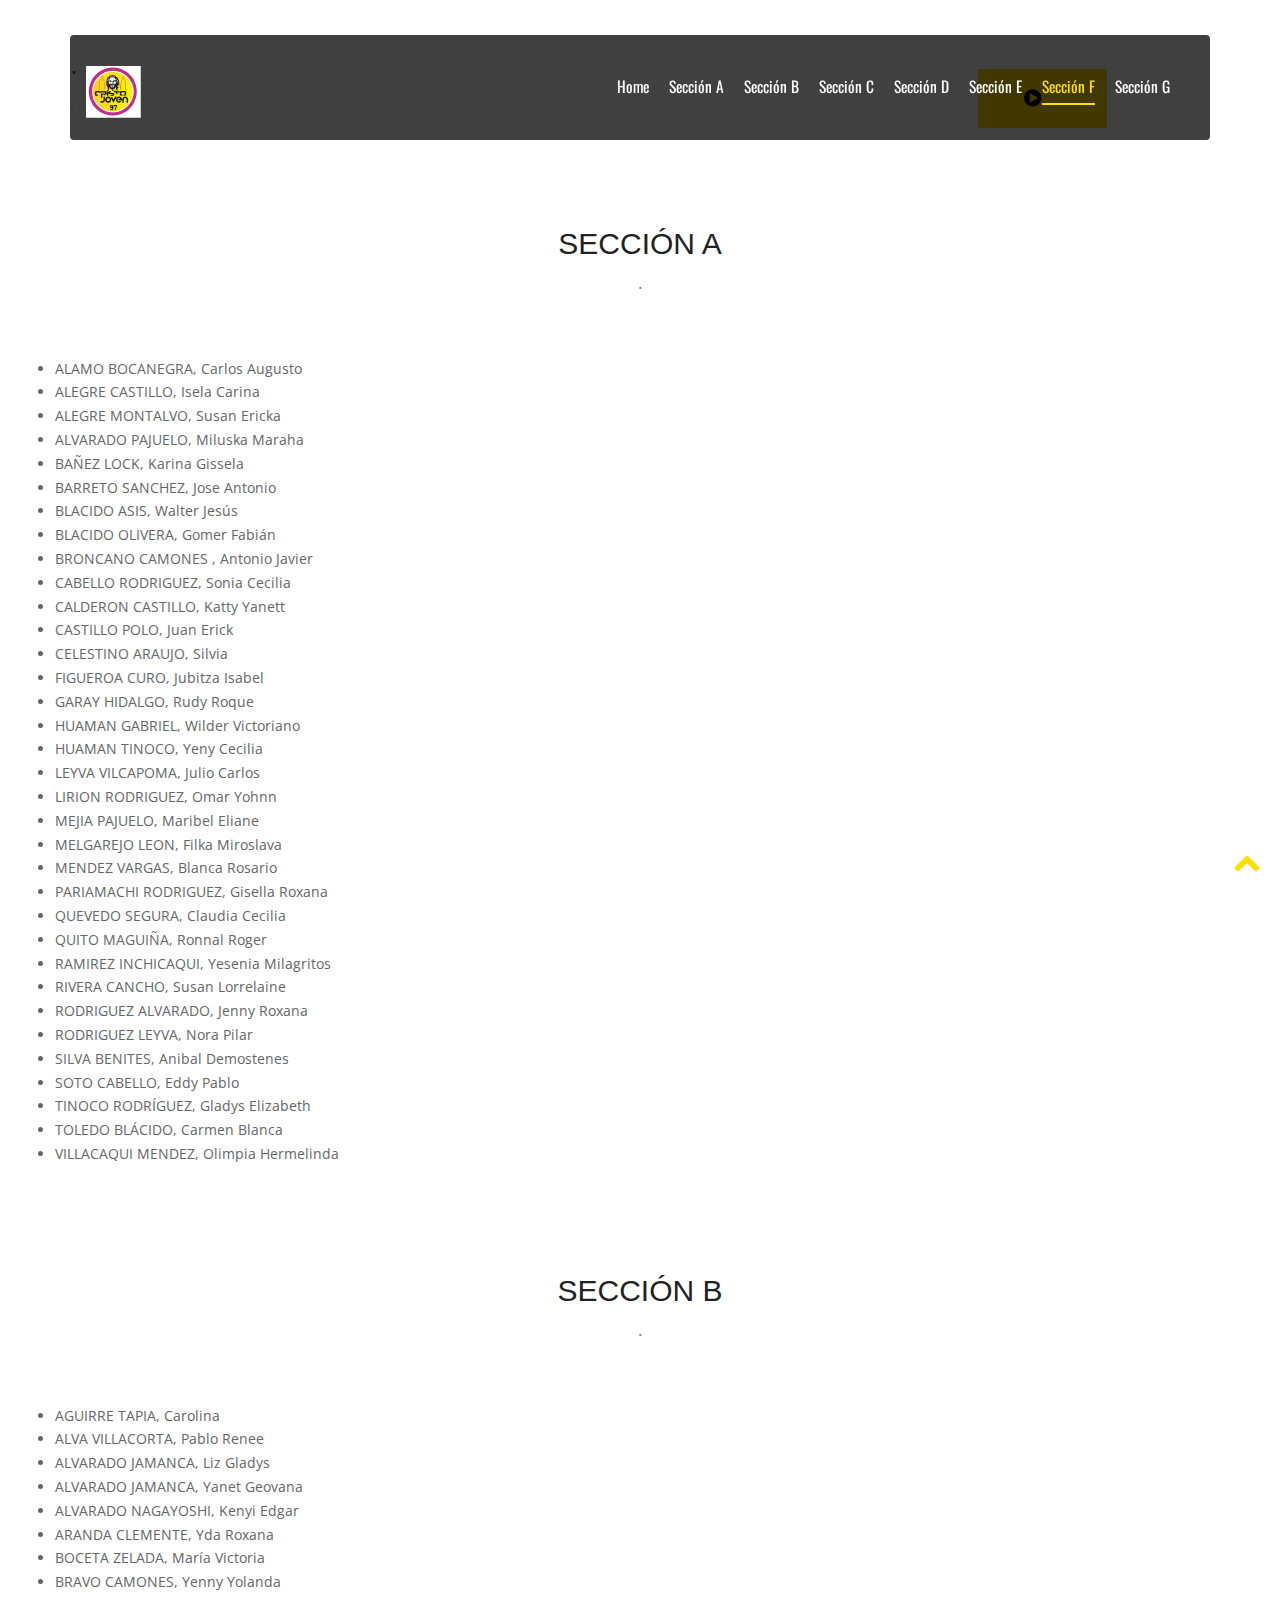
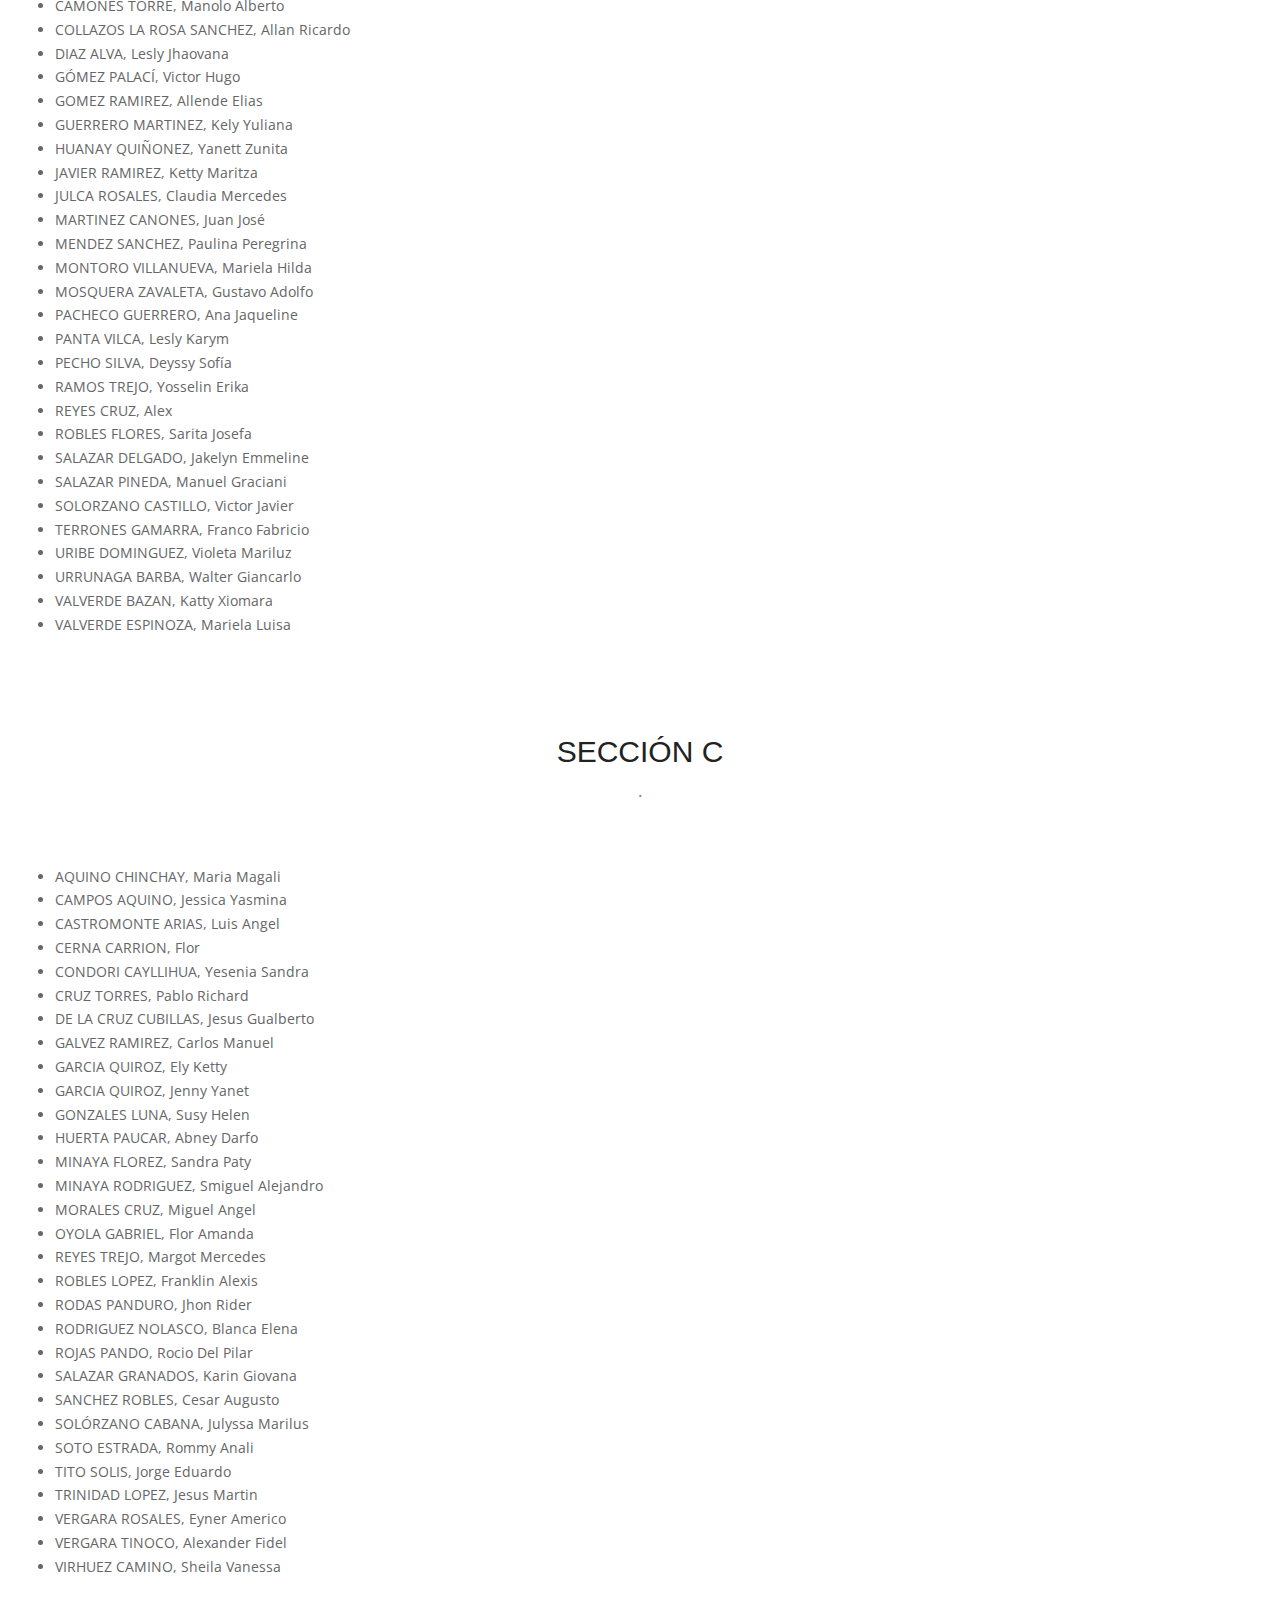
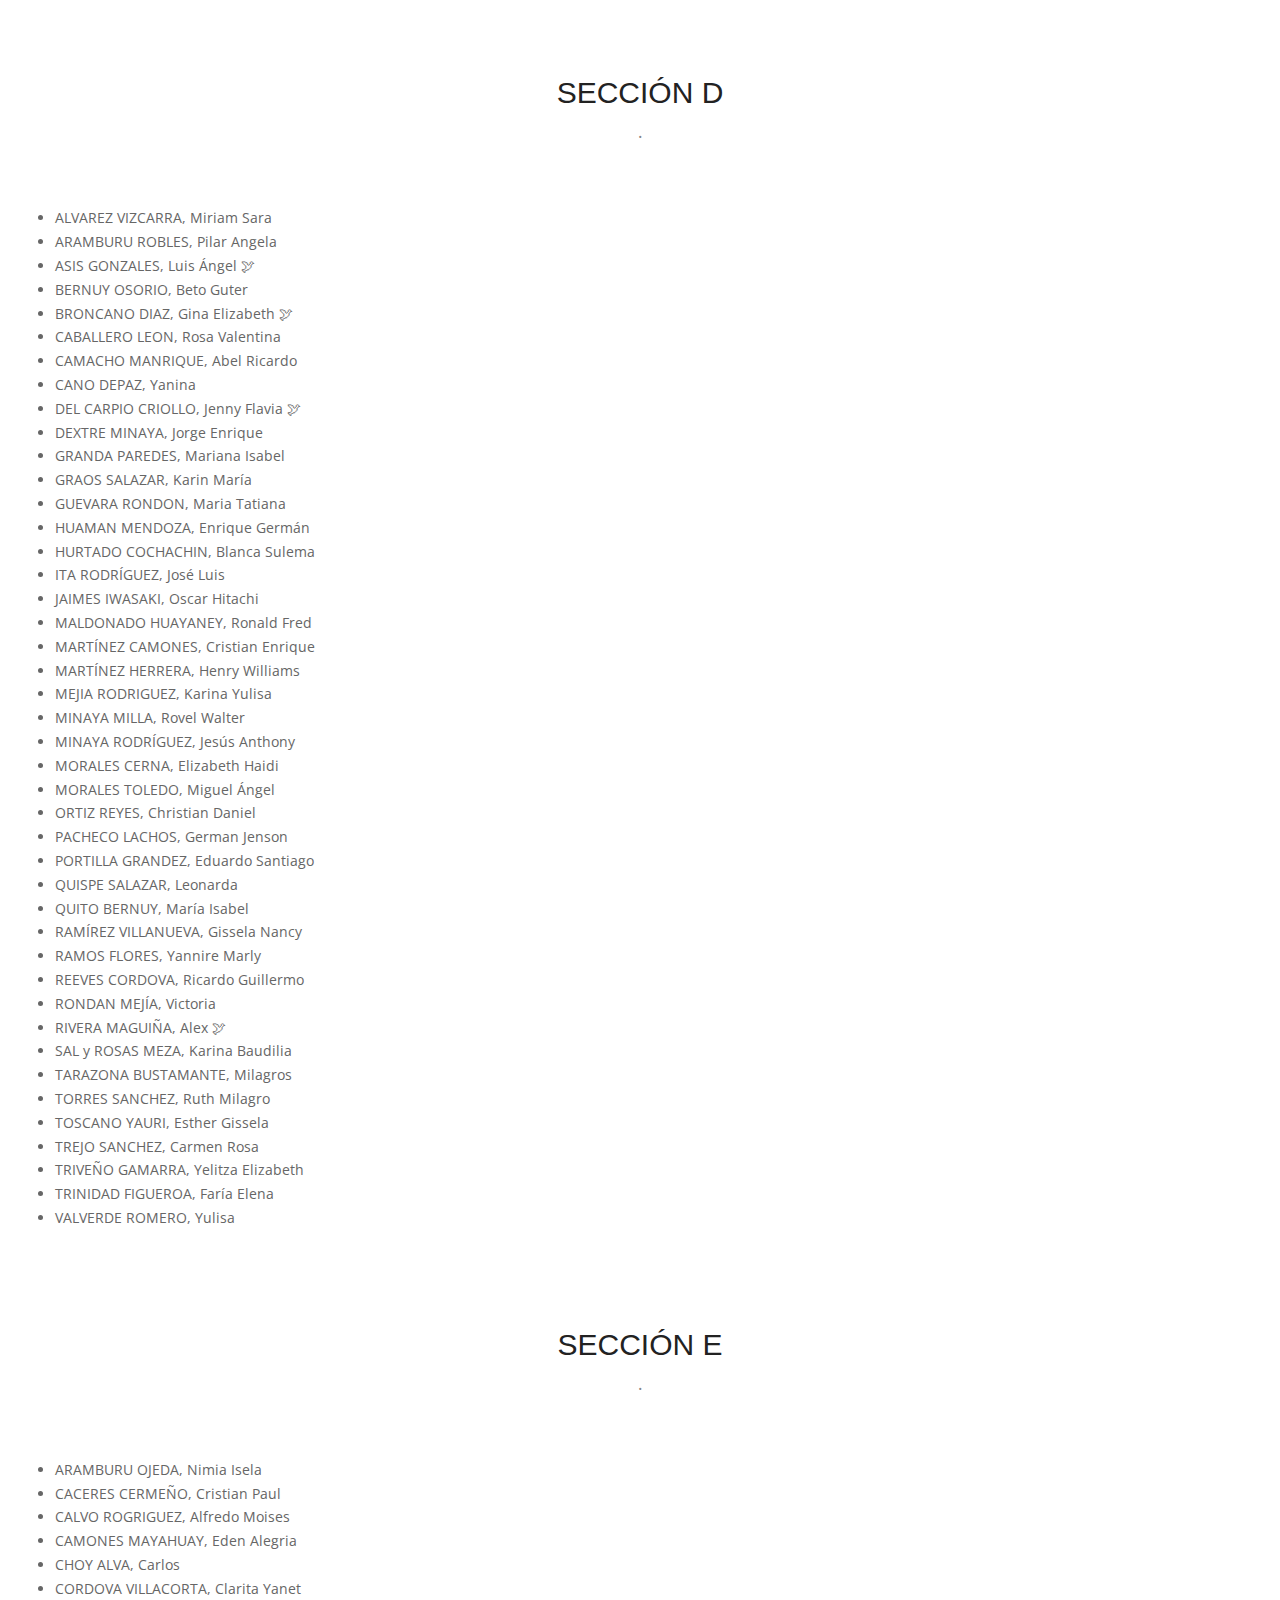
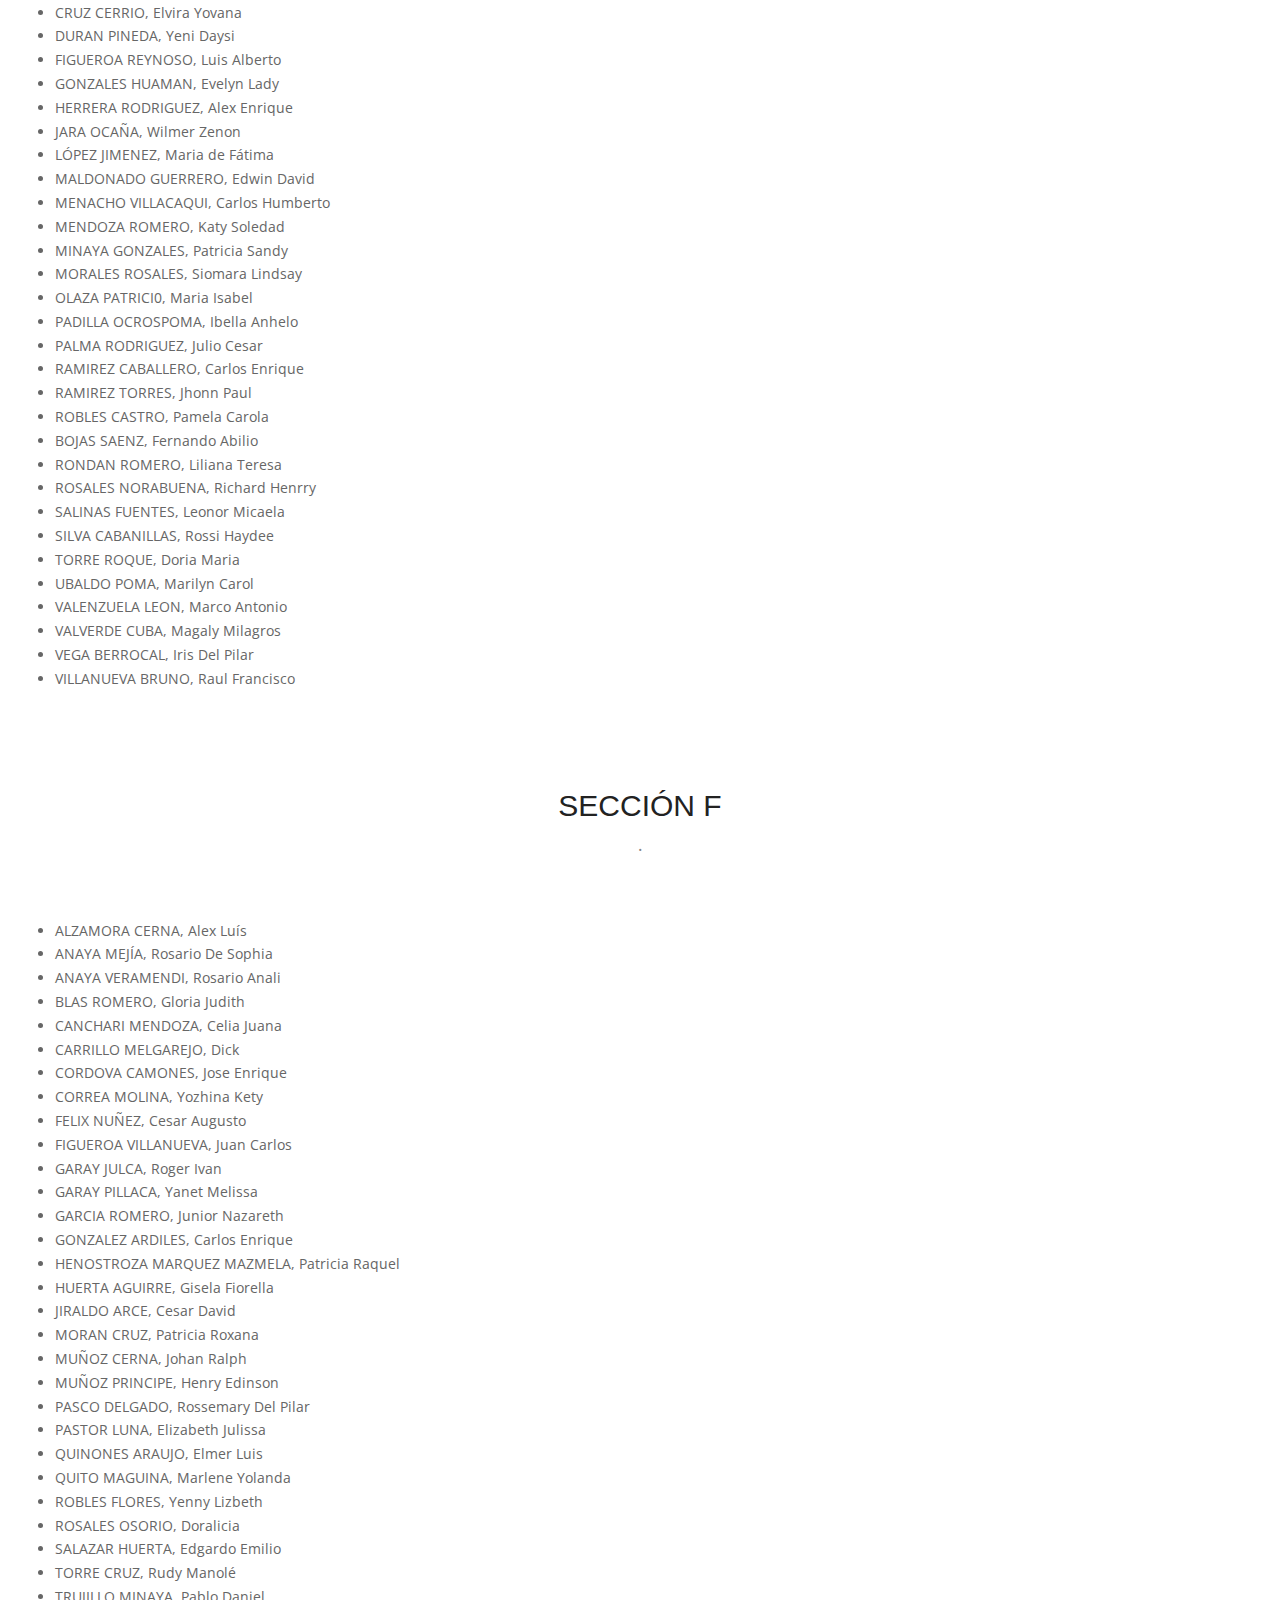
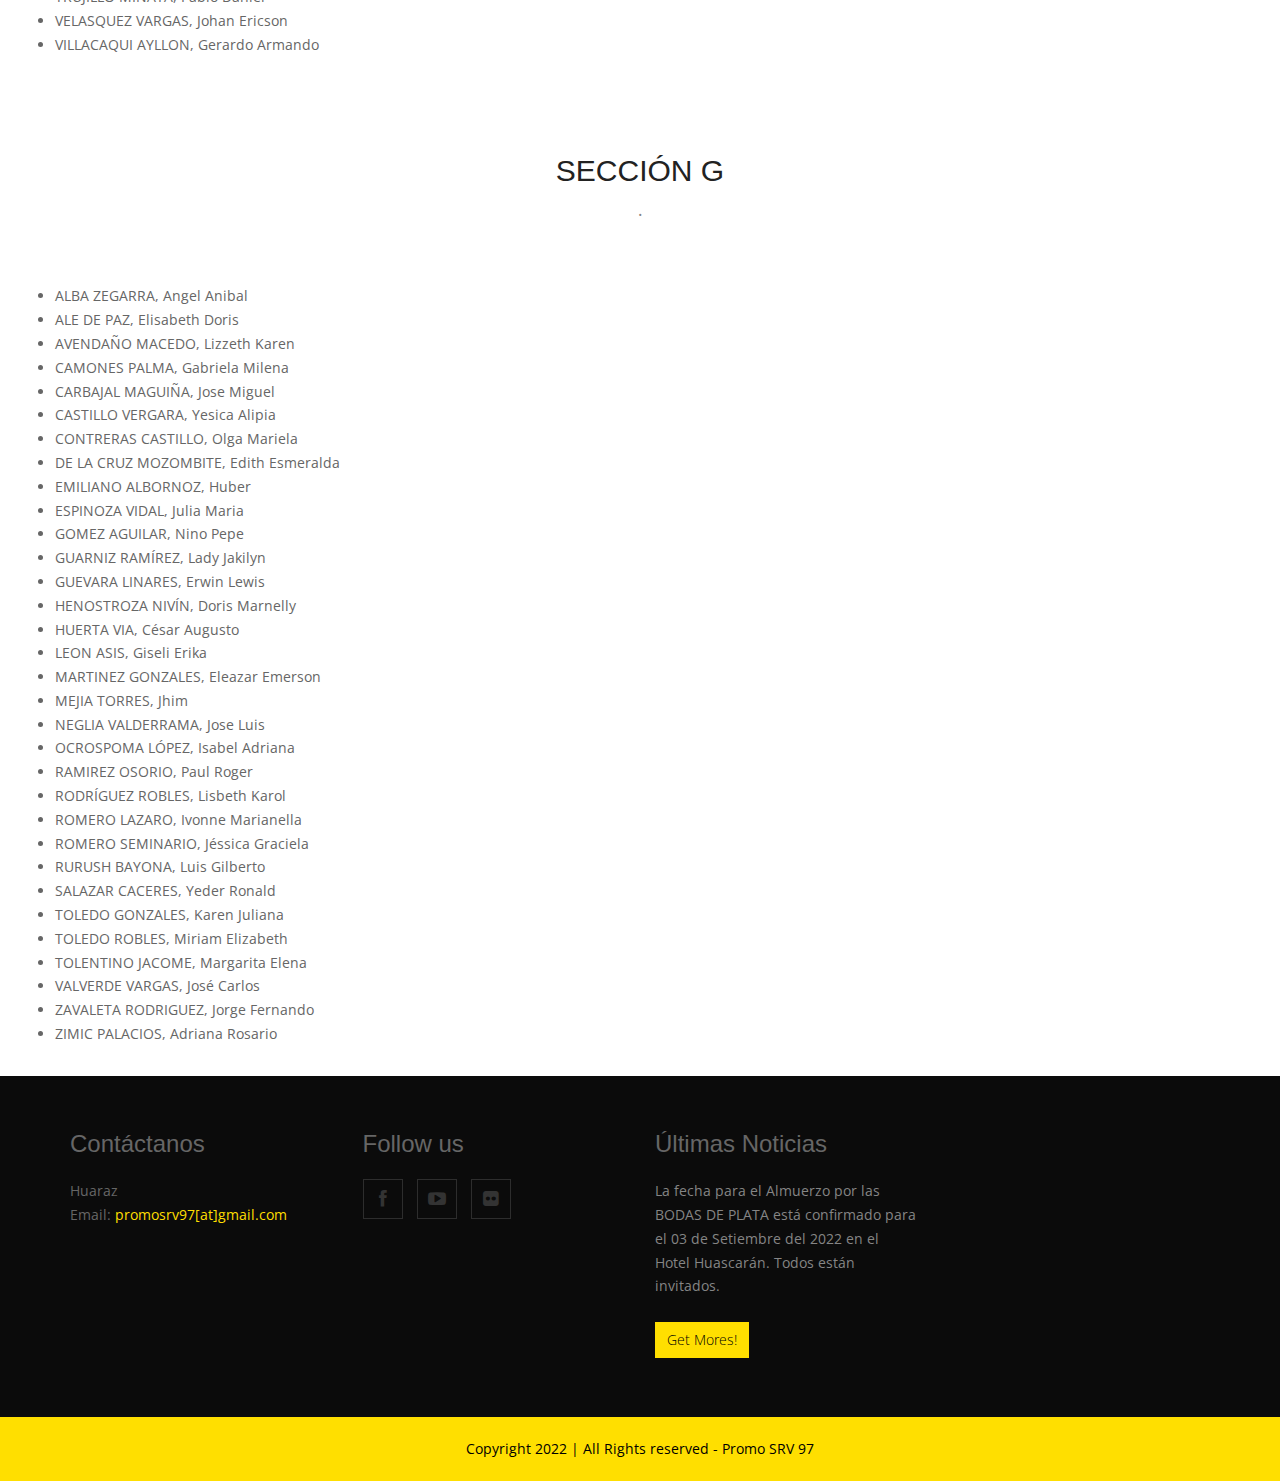
<file: listasecciones.html>
<!doctype html>
<!--[if IE 7 ]>    <html lang="en-gb" class="isie ie7 oldie no-js"> <![endif]-->
<!--[if IE 8 ]>    <html lang="en-gb" class="isie ie8 oldie no-js"> <![endif]-->
<!--[if IE 9 ]>    <html lang="en-gb" class="isie ie9 no-js"> <![endif]-->
<!--[if (gt IE 9)|!(IE)]><!-->
<html lang="en-gb" class="no-js">
<!--<![endif]-->
<head>
<meta charset="utf-8">
<meta name="viewport" content="width=device-width, initial-scale=1, maximum-scale=1">
<!--[if lt IE 9]> 
    <meta http-equiv="X-UA-Compatible" content="IE=edge,chrome=1">
    <![endif]-->
<title>Promo SRV 97 -  Cristo Joven | Rumbo a nuestras bodas de plata</title>
<meta name="description" content="">
<meta name="author" content="WebThemez">
<!--[if lt IE 9]>
        <script src="http://html5shim.googlecode.com/svn/trunk/html5.js"></script>
    <![endif]-->
<!--[if lte IE 8]>
		<script type="text/javascript" src="http://explorercanvas.googlecode.com/svn/trunk/excanvas.js"></script>
	<![endif]-->
<link rel="stylesheet" href="css/bootstrap.min.css" />
<link rel="stylesheet" type="text/css" href="css/isotope.css" media="screen" />
<link rel="stylesheet" href="js/fancybox/jquery.fancybox.css" type="text/css" media="screen" />
<link href="css/animate.css" rel="stylesheet" media="screen">
<!-- Owl Carousel Assets -->
<link href="js/owl-carousel/owl.carousel.css" rel="stylesheet">
<link rel="stylesheet" href="css/styles.css" />
<!-- Font Awesome -->
<link href="font/css/font-awesome.min.css" rel="stylesheet">
</head>

<body>
<header class="header">
  <div class="container">
    <nav class="navbar navbar-inverse" role="navigation">
      <div class="navbar-header">
        <button type="button" id="nav-toggle" class="navbar-toggle" data-toggle="collapse" data-target="#main-nav"> <span class="sr-only">Toggle navigation</span> <span class="icon-bar"></span> <span class="icon-bar"></span> <span class="icon-bar"></span> </button>
        <a href="#" class="navbar-brand scroll-top logo  animated bounceInLeft"><b><i><img src="images/logo_short_extra_x.png" /></i></b></a> </div>
      <!--/.navbar-header-->
      <div id="main-nav" class="collapse navbar-collapse">
        <ul class="nav navbar-nav" id="mainNav">
          <li><a href="index.html" class="scroll-link">Home</a></li>
          <li><a href="#secciona" class="scroll-link">Sección A</a></li>
          <li><a href="#seccionb" class="scroll-link">Sección B</a></li>
          <li><a href="#seccionc" class="scroll-link">Sección C</a></li>
          <li><a href="#secciond" class="scroll-link">Sección D</a></li>
          <li><a href="#seccione" class="scroll-link">Sección E</a></li>
          <li class="active"><a href="#seccionf" class="scroll-link">Sección F</a></li>
          <li><a href="#secciong" class="scroll-link">Sección G</a></li>
        </ul>
      </div>
      <!--/.navbar-collapse--> 
    </nav>
    <!--/.navbar--> 
  </div>
  <!--/.container--> 
</header>

<div id="#top"></div>

<section id="homeeeee">
  <div class="container hero-text2">        
    <div class="col-md-9">
    <h2>.</h1>
      <p>.</p>   
    </div>  
    <div class="col-md-3">
      <a class="btn btn-apply" href="#"><i class="fa fa-play-circle"></i>.</a>  
    </div>
  </div>
</section>

<!-- SECION A -->
<section id="secciona" class="page-section page">
  <div class="container">
    <div class="heading text-center"> 
      <!-- Heading -->
      <h2>SECCIÓN A</h2>
      <p>.</p>
    </div>
    <div class="row feature design">
      <div class="area1 columns left">

       

<ul>

  <li>   ALAMO BOCANEGRA, Carlos Augusto </li>
<li>  ALEGRE CASTILLO, Isela Carina </li>
<li> ALEGRE MONTALVO, Susan Ericka  </li>
<li> ALVARADO PAJUELO, Miluska Maraha </li>
<li> BAÑEZ LOCK, Karina Gissela  </li>
<li> BARRETO SANCHEZ, Jose Antonio  </li>
<li> BLACIDO ASIS, Walter Jesús </li>
<li> BLACIDO OLIVERA, Gomer Fabián  </li>
<li> BRONCANO CAMONES , Antonio Javier  </li>
<li> CABELLO RODRIGUEZ, Sonia Cecilia  </li>
<li> CALDERON CASTILLO, Katty Yanett  </li>
<li> CASTILLO POLO, Juan Erick  </li>
<li> CELESTINO ARAUJO, Silvia  </li>
<li>  FIGUEROA CURO, Jubitza Isabel </li>
<li>  GARAY HIDALGO, Rudy Roque  </li>
<li>  HUAMAN GABRIEL, Wilder Victoriano </li> 
<li>  HUAMAN TINOCO, Yeny Cecilia </li>
<li>  LEYVA VILCAPOMA, Julio Carlos  </li>
<li>  LIRION RODRIGUEZ, Omar Yohnn  </li>
<li>  MEJIA PAJUELO, Maribel Eliane </li>
<li>  MELGAREJO LEON, Filka Miroslava </li>
<li> MENDEZ VARGAS, Blanca Rosario </li>
<li> PARIAMACHI RODRIGUEZ, Gisella Roxana </li> 
<li> QUEVEDO SEGURA, Claudia Cecilia  </li>
<li> QUITO MAGUIÑA, Ronnal Roger  </li>
<li> RAMIREZ  INCHICAQUI, Yesenia Milagritos  </li>
<li> RIVERA CANCHO, Susan Lorrelaine  </li>
<li> RODRIGUEZ ALVARADO, Jenny Roxana  </li>
<li>  RODRIGUEZ LEYVA, Nora Pilar </li>
<li>  SILVA BENITES, Anibal Demostenes  </li>
<li>  SOTO CABELLO, Eddy Pablo </li>
<li> TINOCO RODRÍGUEZ, Gladys Elizabeth  </li>
<li> TOLEDO BLÁCIDO, Carmen Blanca  </li>
<li> VILLACAQUI MENDEZ, Olimpia Hermelinda </li> 

</ul>


      </div>
</section> 


<!-- SECION B -->
<section id="seccionb" class="page-section page">
  <div class="container">
    <div class="heading text-center"> 
      <!-- Heading -->
      <h2>SECCIÓN B</h2>
      <p>.</p>
    </div>
    <div class="row feature design">
      <div class="area1 columns left">

<li>  AGUIRRE TAPIA, Carolina  </li> 
<li> ALVA VILLACORTA, Pablo Renee </li> 
<li> ALVARADO JAMANCA, Liz Gladys </li> 
<li> ALVARADO JAMANCA, Yanet Geovana </li> 
<li> ALVARADO NAGAYOSHI, Kenyi Edgar </li> 
<li> ARANDA CLEMENTE, Yda Roxana  </li> 
<li> BOCETA ZELADA, María Victoria </li> 
<li> BRAVO CAMONES, Yenny Yolanda  </li> 
<li> CAMONES TORRE, Manolo Alberto </li> 
<li> COLLAZOS LA ROSA SANCHEZ, Allan Ricardo </li> 
<li> DIAZ ALVA, Lesly Jhaovana </li> 
<li> GÓMEZ PALACÍ, Victor Hugo </li> 
<li> GOMEZ RAMIREZ, Allende Elias </li> 
<li> GUERRERO MARTINEZ, Kely Yuliana  </li> 
<li> HUANAY QUIÑONEZ, Yanett Zunita </li> 
<li> JAVIER RAMIREZ, Ketty Maritza </li> 
<li> JULCA ROSALES, Claudia Mercedes </li> 
<li> MARTINEZ CANONES, Juan José </li> 
<li> MENDEZ SANCHEZ, Paulina Peregrina </li> 
<li> MONTORO VILLANUEVA, Mariela Hilda </li> 
<li> MOSQUERA ZAVALETA, Gustavo Adolfo </li> 
<li> PACHECO GUERRERO, Ana Jaqueline  </li> 
<li> PANTA VILCA, Lesly Karym </li> 
<li> PECHO SILVA, Deyssy Sofía </li>
<li> RAMOS TREJO, Yosselin Erika </li> 
<li> REYES CRUZ, Alex  </li> 
<li> ROBLES FLORES, Sarita Josefa </li> 
<li> SALAZAR DELGADO, Jakelyn Emmeline </li> 
<li> SALAZAR PINEDA, Manuel Graciani </li> 
<li> SOLORZANO CASTILLO, Victor Javier  </li> 
<li> TERRONES GAMARRA, Franco Fabricio  </li> 
<li> URIBE DOMINGUEZ, Violeta Mariluz  </li> 
<li> URRUNAGA BARBA, Walter Giancarlo </li> 
<li> VALVERDE BAZAN, Katty Xiomara  </li> 
<li> VALVERDE ESPINOZA, Mariela Luisa </li> 


      </div>
</section> 

<!-- SECION C -->
<section id="seccionc" class="page-section page">
  <div class="container">
    <div class="heading text-center"> 
      <!-- Heading -->
      <h2>SECCIÓN C</h2>
      <p>.</p>
    </div>
    <div class="row feature design">
      <div class="area1 columns left">

<li> AQUINO CHINCHAY, Maria Magali   </li> 
<li> CAMPOS AQUINO, Jessica Yasmina </li> 
<li> CASTROMONTE ARIAS, Luis Angel </li> 
<li> CERNA CARRION, Flor  </li> 
<li> CONDORI CAYLLIHUA, Yesenia Sandra </li> 
<li> CRUZ TORRES, Pablo Richard  </li> 
<li> DE LA CRUZ CUBILLAS, Jesus Gualberto </li> 
<li> GALVEZ RAMIREZ, Carlos Manuel </li> 
<li> GARCIA QUIROZ, Ely Ketty </li> 
<li> GARCIA QUIROZ, Jenny Yanet </li> 
<li> GONZALES LUNA, Susy Helen </li> 
<li> HUERTA PAUCAR, Abney Darfo </li> 
<li> MINAYA FLOREZ, Sandra Paty  </li> 
<li> MINAYA RODRIGUEZ, Smiguel Alejandro </li>  
<li> MORALES CRUZ, Miguel Angel </li> 
<li> OYOLA GABRIEL, Flor Amanda </li> 
<li> REYES TREJO, Margot Mercedes </li> 
<li> ROBLES LOPEZ, Franklin Alexis </li> 
<li> RODAS PANDURO, Jhon Rider  </li> 
<li> RODRIGUEZ NOLASCO, Blanca Elena </li> 
<li> ROJAS PANDO, Rocio Del Pilar </li> 
<li> SALAZAR GRANADOS, Karin Giovana </li> 
<li> SANCHEZ ROBLES, Cesar Augusto </li> 
<li> SOLÓRZANO CABANA, Julyssa Marilus </li> 
<li> SOTO ESTRADA, Rommy Anali </li> 
<li> TITO SOLIS, Jorge Eduardo  </li> 
<li> TRINIDAD LOPEZ, Jesus Martin </li> 
<li> VERGARA ROSALES, Eyner Americo </li>  
<li> VERGARA TINOCO, Alexander Fidel </li> 
<li> VIRHUEZ CAMINO, Sheila Vanessa </li> 


      </div>
</section> 

<!-- SECION D -->
<section id="secciond" class="page-section page">
  <div class="container">
    <div class="heading text-center"> 
      <!-- Heading -->
      <h2>SECCIÓN D</h2>
      <p>.</p>
    </div>
    <div class="row feature design">
      <div class="area1 columns left">

<li> ALVAREZ VIZCARRA, Miriam Sara </li> 
<li> ARAMBURU ROBLES, Pilar Angela</li> 
<li> ASIS GONZALES, Luis Ángel 🕊</li> 
<li> BERNUY OSORIO, Beto Guter </li> 
<li> BRONCANO DIAZ, Gina Elizabeth 🕊</li> 
<li> CABALLERO LEON, Rosa Valentina</li> 
<li> CAMACHO MANRIQUE, Abel Ricardo</li> 
<li> CANO DEPAZ, Yanina</li> 
<li> DEL CARPIO CRIOLLO, Jenny Flavia 🕊</li> 
<li> DEXTRE MINAYA, Jorge Enrique</li> 
<li> GRANDA PAREDES, Mariana Isabel</li> 
<li> GRAOS SALAZAR, Karin María </li> 
<li> GUEVARA RONDON, Maria Tatiana</li> 
<li> HUAMAN MENDOZA, Enrique Germán </li> 
<li> HURTADO COCHACHIN, Blanca Sulema</li> 
<li> ITA RODRÍGUEZ, José Luis</li> 
<li> JAIMES IWASAKI, Oscar Hitachi</li> 
<li> MALDONADO HUAYANEY, Ronald Fred </li> 
<li> MARTÍNEZ CAMONES, Cristian Enrique </li> 
<li> MARTÍNEZ HERRERA, Henry Williams</li> 
<li> MEJIA RODRIGUEZ, Karina Yulisa</li> 
<li> MINAYA MILLA, Rovel Walter </li> 
<li> MINAYA RODRÍGUEZ, Jesús Anthony</li> 
<li> MORALES CERNA, Elizabeth Haidi</li> 
<li> MORALES TOLEDO, Miguel Ángel</li> 
<li> ORTIZ REYES, Christian Daniel</li> 
<li> PACHECO LACHOS, German Jenson </li> 
<li> PORTILLA GRANDEZ, Eduardo Santiago</li> 
<li> QUISPE SALAZAR, Leonarda</li> 
<li> QUITO BERNUY, María Isabel</li> 
<li> RAMÍREZ VILLANUEVA, Gissela Nancy</li> 
<li> RAMOS FLORES, Yannire Marly</li> 
<li> REEVES CORDOVA, Ricardo Guillermo</li> 
<li> RONDAN MEJÍA, Victoria</li> 
<li> RIVERA MAGUIÑA, Alex 🕊</li> 
<li> SAL y ROSAS MEZA, Karina Baudilia</li> 
<li> TARAZONA BUSTAMANTE, Milagros</li> 
<li> TORRES SANCHEZ, Ruth Milagro</li> 
<li> TOSCANO YAURI, Esther Gissela</li> 
<li> TREJO SANCHEZ, Carmen Rosa</li> 
<li> TRIVEÑO GAMARRA, Yelitza Elizabeth </li> 
<li> TRINIDAD FIGUEROA, Faría Elena </li> 
<li> VALVERDE ROMERO, Yulisa</li> 


      </div>
</section> 

<!-- SECION E -->
<section id="seccione" class="page-section page">
  <div class="container">
    <div class="heading text-center"> 
      <!-- Heading -->
      <h2>SECCIÓN E</h2>
      <p>.</p>
    </div>
    <div class="row feature design">
      <div class="area1 columns left">

<li> ARAMBURU OJEDA, Nimia Isela</li> 
<li> CACERES CERMEÑO, Cristian Paul</li> 
<li> CALVO ROGRIGUEZ, Alfredo Moises</li> 
<li> CAMONES MAYAHUAY, Eden Alegria</li> 
<li> CHOY ALVA, Carlos </li> 
<li> CORDOVA VILLACORTA, Clarita Yanet </li> 
<li> CRUZ CERRIO, Elvira Yovana </li> 
<li> DURAN PINEDA, Yeni Daysi</li> 
<li> FIGUEROA REYNOSO, Luis Alberto</li> 
<li> GONZALES HUAMAN, Evelyn Lady</li> 
<li> HERRERA RODRIGUEZ, Alex Enrique</li> 
<li> JARA OCAÑA, Wilmer Zenon</li> 
<li> LÓPEZ JIMENEZ, Maria de Fátima </li> 
<li> MALDONADO GUERRERO, Edwin David </li> 
<li> MENACHO VILLACAQUI, Carlos Humberto</li> 
<li> MENDOZA ROMERO, Katy Soledad </li> 
<li> MINAYA GONZALES, Patricia Sandy  </li> 
<li> MORALES ROSALES, Siomara Lindsay</li> 
<li> OLAZA PATRICI0, Maria Isabel</li> 
<li> PADILLA OCROSPOMA, Ibella Anhelo</li> 
<li> PALMA RODRIGUEZ, Julio Cesar</li> 
<li> RAMIREZ CABALLERO, Carlos Enrique </li> 
<li> RAMIREZ TORRES, Jhonn Paul</li> 
<li> ROBLES CASTRO, Pamela  Carola </li> 
<li> BOJAS SAENZ, Fernando Abilio </li> 
<li> RONDAN ROMERO, Liliana Teresa </li> 
<li> ROSALES NORABUENA, Richard Henrry</li> 
<li> SALINAS FUENTES, Leonor Micaela</li> 
<li> SILVA CABANILLAS, Rossi Haydee </li> 
<li> TORRE ROQUE, Doria Maria</li> 
<li> UBALDO POMA, Marilyn Carol </li> 
<li> VALENZUELA LEON, Marco Antonio</li> 
<li> VALVERDE CUBA, Magaly Milagros </li> 
<li> VEGA BERROCAL, Iris Del Pilar</li> 
<li> VILLANUEVA BRUNO, Raul Francisco</li> 


      </div>
</section> 

<!-- SECION F -->
<section id="seccionf" class="page-section page">
  <div class="container">
    <div class="heading text-center"> 
      <!-- Heading -->
      <h2>SECCIÓN F</h2>
      <p>.</p>
    </div>
    <div class="row feature design">
      <div class="area1 columns left">

<li>ALZAMORA CERNA, Alex Luís </li>
<li>ANAYA MEJÍA, Rosario De Sophia </li>
<li>ANAYA VERAMENDI, Rosario Anali </li>
<li>BLAS ROMERO, Gloria Judith </li>
<li>CANCHARI MENDOZA, Celia Juana </li>
<li>CARRILLO MELGAREJO, Dick </li>
<li>CORDOVA CAMONES, Jose Enrique</li>
<li>CORREA MOLINA, Yozhina Kety </li>
<li>FELIX NUÑEZ, Cesar Augusto</li>
<li>FIGUEROA VILLANUEVA, Juan Carlos</li>
<li>GARAY JULCA, Roger Ivan</li>
<li>GARAY PILLACA, Yanet Melissa</li>
<li>GARCIA ROMERO, Junior Nazareth</li>
<li>GONZALEZ ARDILES, Carlos Enrique</li>
<li>HENOSTROZA MARQUEZ MAZMELA, Patricia Raquel</li>
<li>HUERTA AGUIRRE, Gisela Fiorella</li>
<li>JIRALDO ARCE, Cesar David</li>
<li>MORAN CRUZ, Patricia Roxana </li>
<li>MUÑOZ CERNA, Johan Ralph</li>
<li>MUÑOZ PRINCIPE, Henry Edinson</li>
<li>PASCO DELGADO, Rossemary Del Pilar</li>
<li>PASTOR LUNA, Elizabeth Julissa</li>
<li>QUINONES ARAUJO, Elmer Luis</li>
<li>QUITO MAGUINA, Marlene Yolanda</li>
<li>ROBLES FLORES, Yenny Lizbeth</li>
<li>ROSALES OSORIO, Doralicia</li>
<li>SALAZAR HUERTA, Edgardo Emilio</li>
<li>TORRE CRUZ, Rudy Manolé</li>
<li>TRUJILLO MINAYA, Pablo Daniel</li>
<li>VELASQUEZ VARGAS, Johan Ericson</li>
<li>VILLACAQUI AYLLON, Gerardo Armando</li>


      </div>
</section> 

<!-- SECION G -->
<section id="secciong" class="page-section page">
  <div class="container">
    <div class="heading text-center"> 
      <!-- Heading -->
      <h2>SECCIÓN G</h2>
      <p>.</p>
    </div>
    <div class="row feature design">
      <div class="area1 columns left">

<li>ALBA ZEGARRA, Angel Anibal </li>
<li>ALE DE PAZ, Elisabeth Doris </li>
<li>AVENDAÑO MACEDO, Lizzeth Karen</li>
<li>CAMONES PALMA, Gabriela Milena</li>
<li>CARBAJAL MAGUIÑA, Jose Miguel </li>
<li>CASTILLO VERGARA, Yesica Alipia</li>
<li>CONTRERAS CASTILLO, Olga Mariela</li>
<li>DE LA CRUZ MOZOMBITE, Edith Esmeralda</li>
<li>EMILIANO ALBORNOZ, Huber </li>
<li>ESPINOZA VIDAL, Julia Maria</li>
<li>GOMEZ AGUILAR, Nino Pepe</li>
<li>GUARNIZ RAMÍREZ, Lady Jakilyn </li>
<li>GUEVARA LINARES, Erwin Lewis</li>
<li>HENOSTROZA NIVÍN, Doris Marnelly</li>
<li>HUERTA VIA, César Augusto</li>
<li>LEON ASIS, Giseli Erika</li>
<li>MARTINEZ GONZALES, Eleazar Emerson</li>
<li>MEJIA TORRES, Jhim </li>
<li>NEGLIA VALDERRAMA, Jose Luis  </li>
<li>OCROSPOMA LÓPEZ, Isabel Adriana</li>
<li>RAMIREZ OSORIO, Paul Roger</li>
<li>RODRÍGUEZ ROBLES, Lisbeth Karol</li>
<li>ROMERO LAZARO, Ivonne Marianella</li>
<li>ROMERO SEMINARIO, Jéssica Graciela</li>
<li>RURUSH BAYONA, Luis Gilberto</li>
<li>SALAZAR CACERES, Yeder Ronald </li>
<li>TOLEDO GONZALES, Karen Juliana</li>
<li>TOLEDO ROBLES, Miriam Elizabeth</li>
<li>TOLENTINO JACOME, Margarita Elena</li>
<li>VALVERDE VARGAS, José Carlos</li>
<li>ZAVALETA RODRIGUEZ, Jorge Fernando</li>
<li>ZIMIC PALACIOS, Adriana Rosario</li>


      </div>
</section> 

<footer>
<div class="container">
        <div class="row">
            <div class="col-md-3">
              <div class="col">
                   <h4>Contáctanos</h4>
                   <ul>
                        <li>Huaraz</li>
                       <!-- <li>Phone: +22 342 2345 345 | Fax: +22 724 2342 343 </li> -->
                        <li>Email: <a href="mailto:promosrv97@gmail.com" title="Email Us">promosrv97[at]gmail.com</a></li>
                       <!-- <li>Skype: <a href="skype:my.test?call" title="Skype us">my-company</a></li>  -->
                    </ul>
                 </div>
            </div>
            
          <!--  <div class="col-md-3">
              <div class="col">
                    <h4>Mailing list</h4>
                    <p>Lorem ipsum dolor sit amet, ea eum labitur scsstie percipitoleat.</p>
                    <form class="form-inline">
                        <div class="input-group">
                            <input type="text" class="form-control" placeholder="Your email address...">
                            <span class="input-group-btn">
                                <button class="btn" type="button">Go!</button>
                            </span>
                        </div>
                    </form>
                </div>
            </div> -->
            
            <div class="col-md-3">
              <div class="col col-social-icons">
                    <h4>Follow us</h4>
                    <a href="https://www.facebook.com/groups/199520270096802/"><i class="fa fa-facebook"></i></a>
                <!--    <a href="#"><i class="fa fa-google-plus"></i></a>   -->
                    <a href="https://www.youtube.com/channel/UCQ6mc3dtzRWn5TlpKVqQgyA"><i class="fa fa-youtube-play"></i></a>
                    <a href="https://www.flickr.com/photos/196335332@N06/"><i class="fa fa-flickr"></i></a>
               <!--     <a href="#"><i class="fa fa-linkedin"></i></a>
                    <a href="#"><i class="fa fa-twitter"></i></a>
                    <a href="#"><i class="fa fa-skype"></i></a>
                    <a href="#"><i class="fa fa-pinterest"></i></a> -->
                </div>
            </div>

             <div class="col-md-3">
              <div class="col">
                    <h4>Últimas Noticias</h4>
                    <p>
                    La fecha para el Almuerzo por las BODAS DE PLATA está confirmado para el 03 de Setiembre del 2022 en el Hotel Huascarán. Todos están invitados. 
                    <br><br>
                    <a href="#" class="btn">Get Mores!</a>
                    </p>
                </div>
            </div>
        </div>
         
    </div>
    
</footer>
<!--/.page-section-->
<section class="copyright">
  <div class="container">
    <div class="row">
      <div class="col-sm-12 text-center"> Copyright 2022 | All Rights reserved - Promo SRV 97</div>
    </div>
    <!-- / .row --> 
  </div>
</section>
<a href="#top" class="topHome"><i class="fa fa-chevron-up fa-2x"></i></a> 

<!--[if lte IE 8]><script src="//ajax.googleapis.com/ajax/libs/jquery/1.11.0/jquery.min.js"></script><![endif]--> 
<script src="js/modernizr-latest.js"></script> 
<script src="js/jquery-1.8.2.min.js" type="text/javascript"></script> 
<script src="js/bootstrap.min.js" type="text/javascript"></script> 
<script src="js/jquery.isotope.min.js" type="text/javascript"></script> 
<script src="js/fancybox/jquery.fancybox.pack.js" type="text/javascript"></script> 
<script src="js/jquery.nav.js" type="text/javascript"></script> 
<script src="js/jquery.fittext.js"></script> 
<script src="js/waypoints.js"></script> 
<script src="js/custom.js" type="text/javascript"></script> 
<script src="js/owl-carousel/owl.carousel.js"></script>
</body>
</html>
</file>
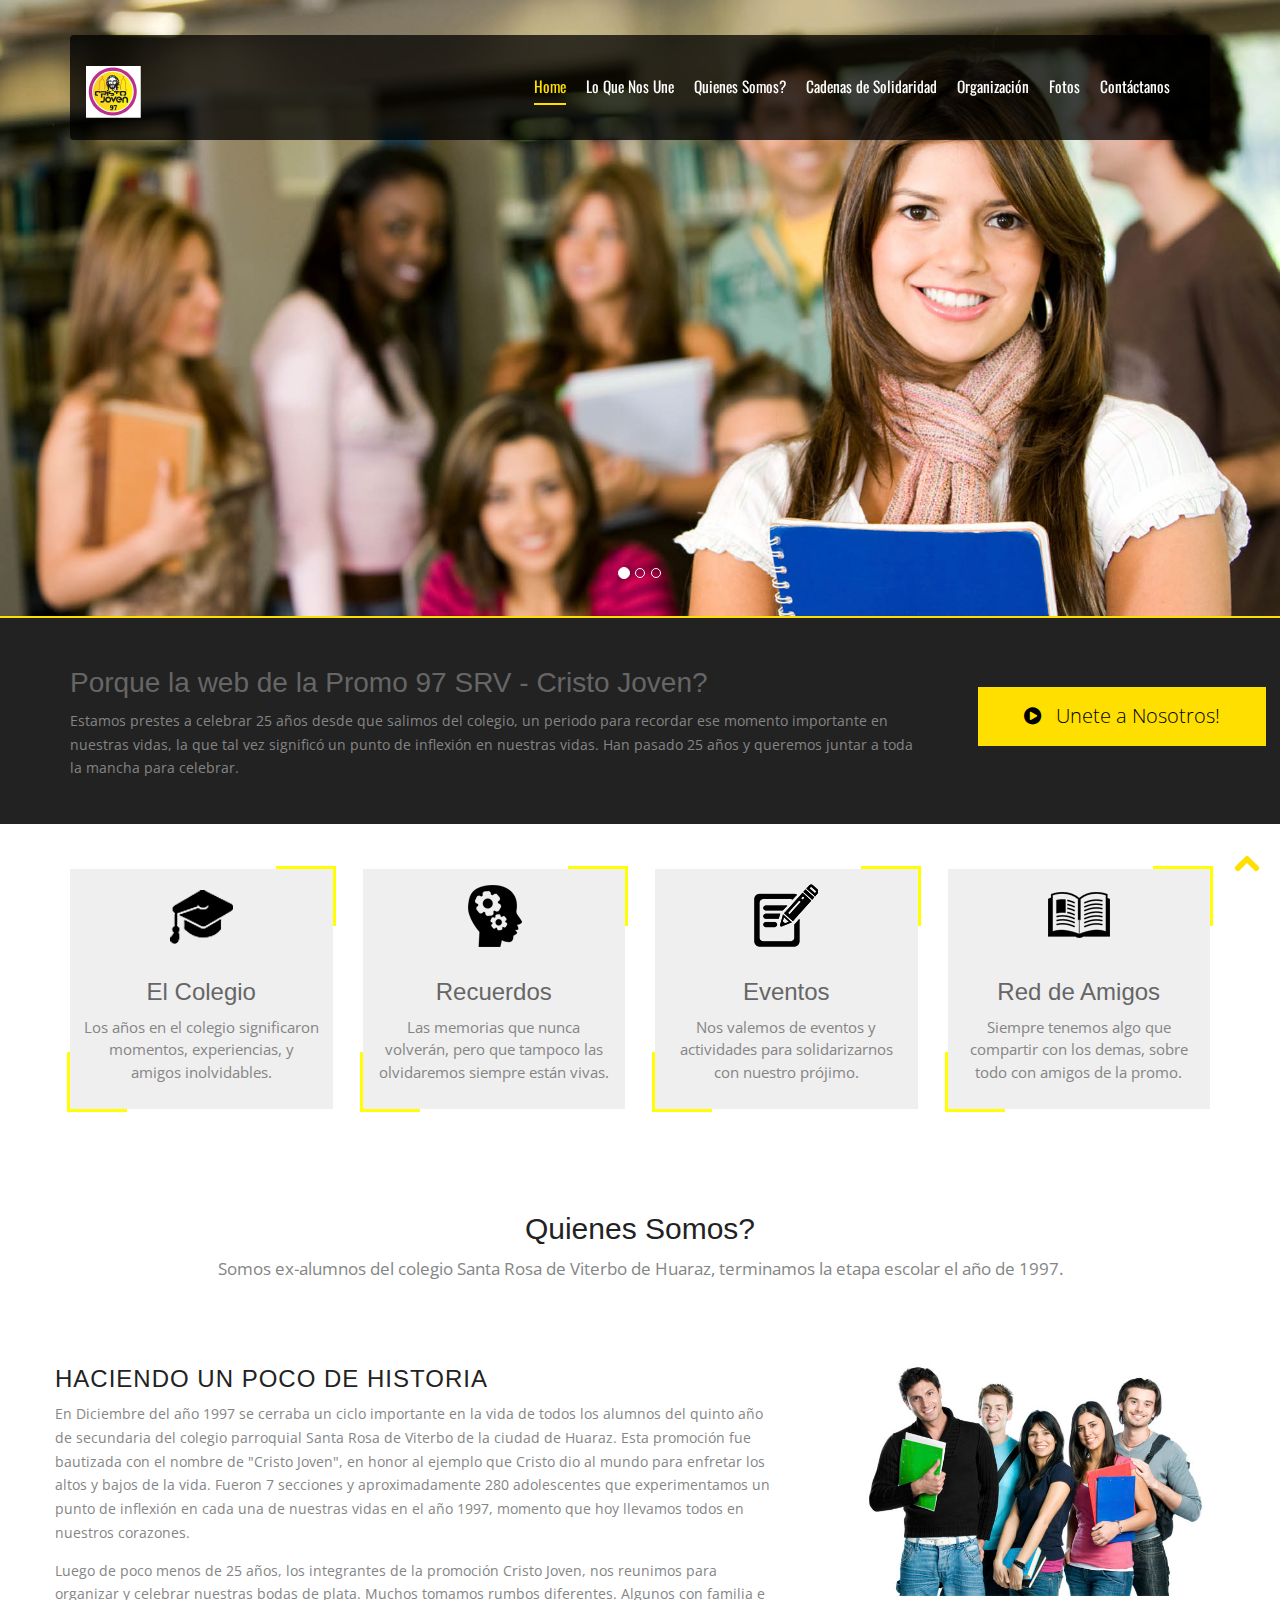
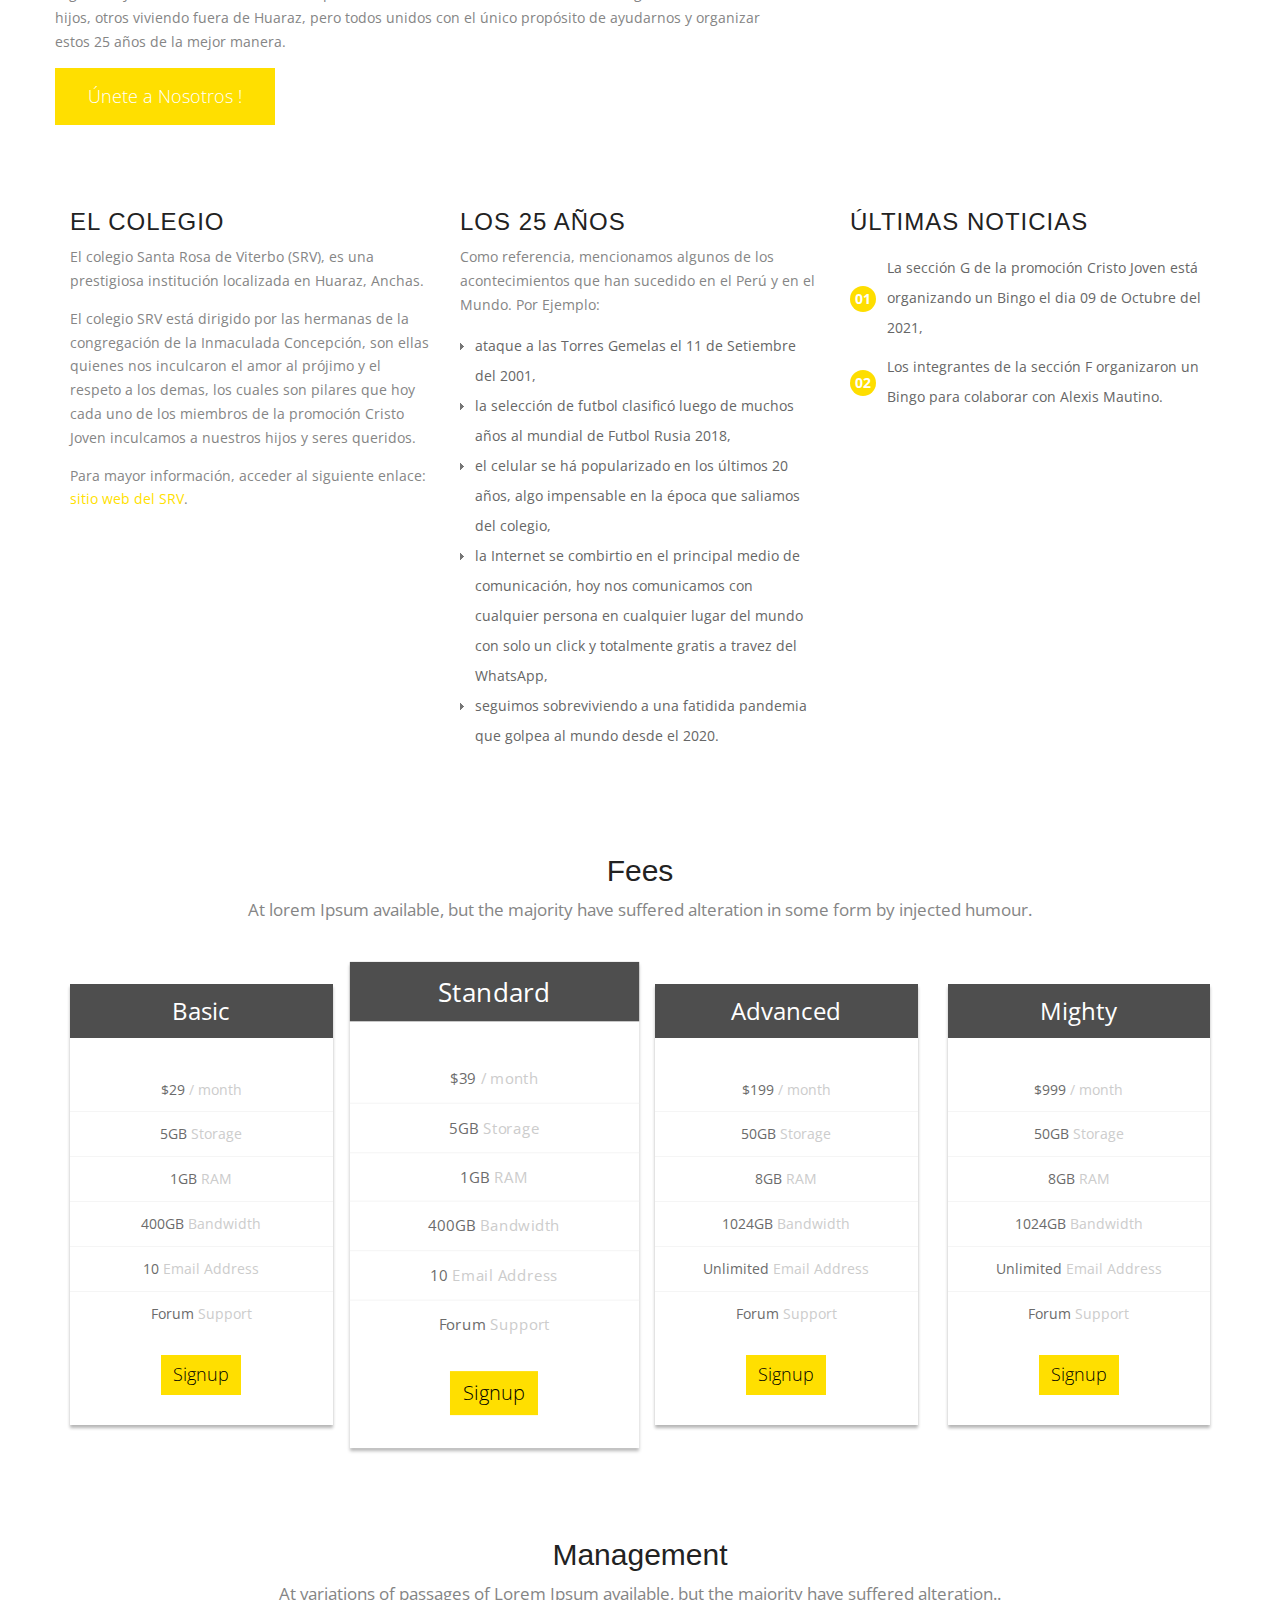
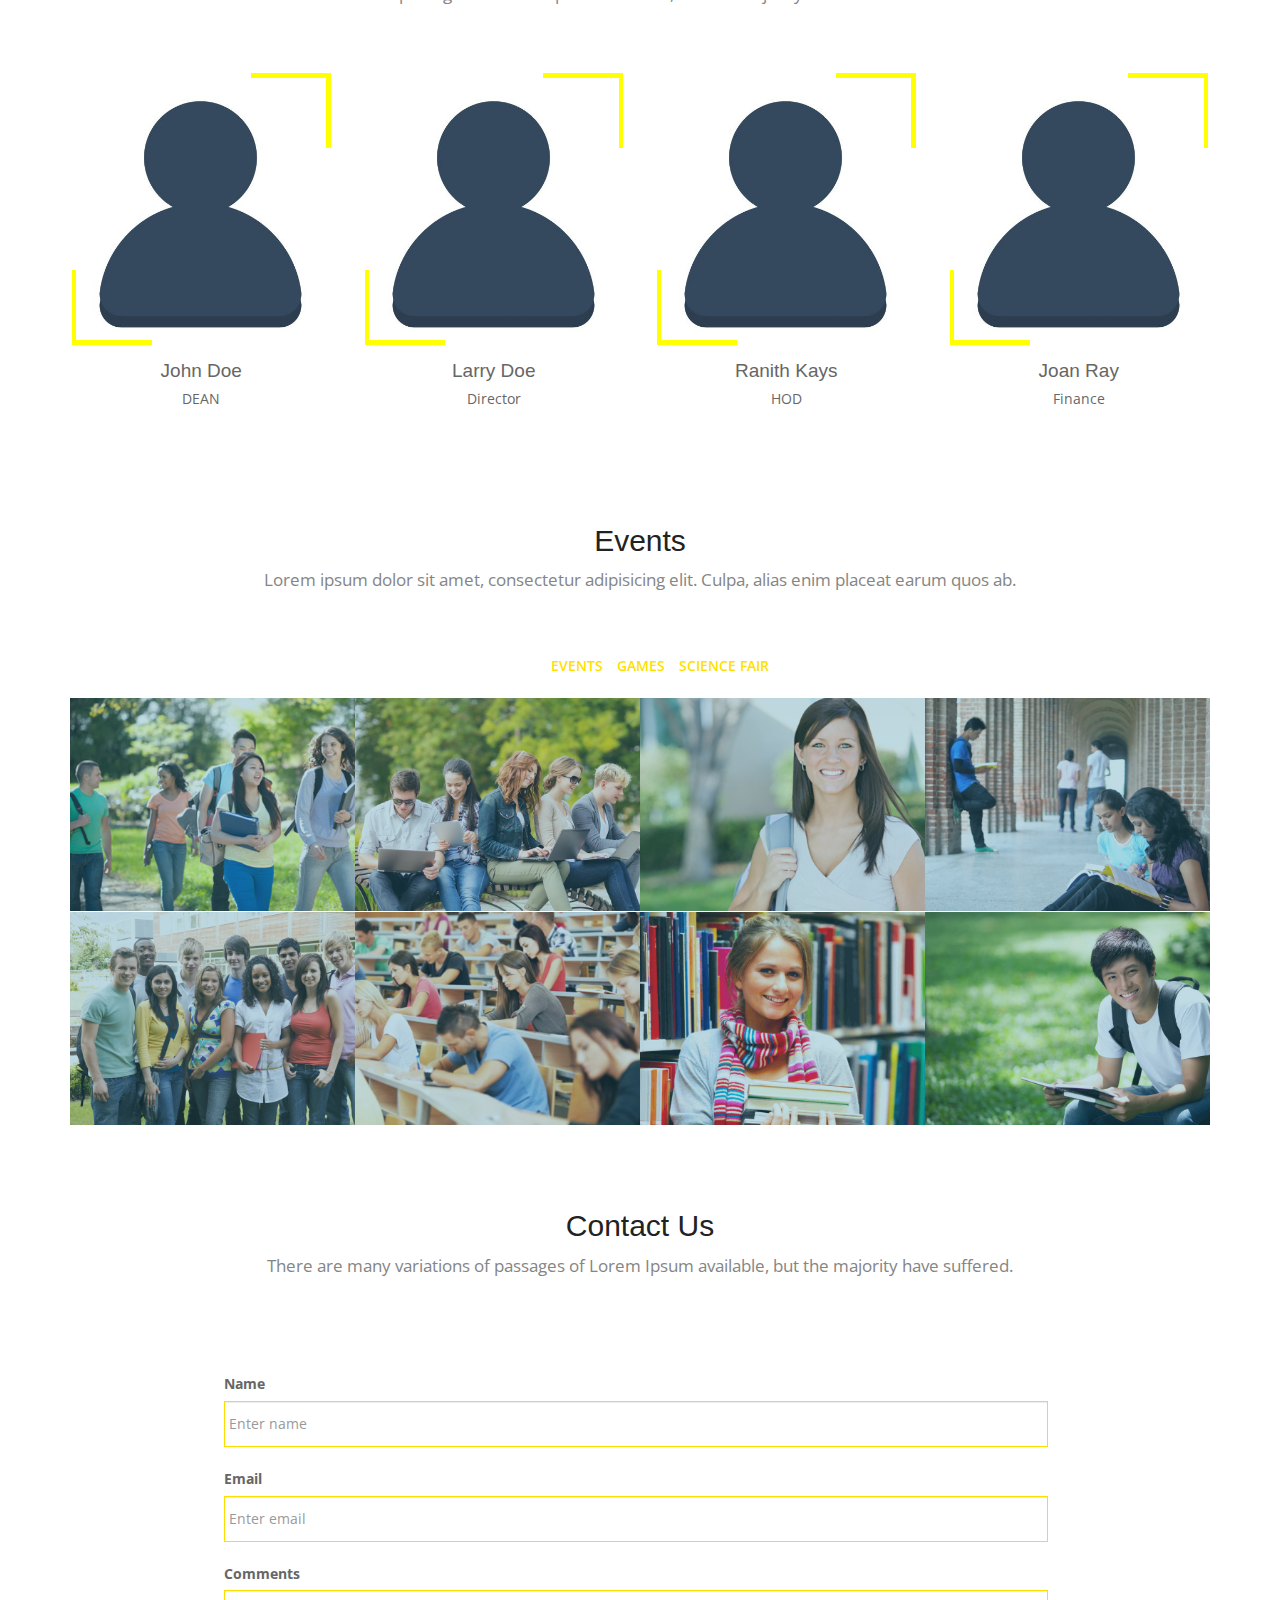
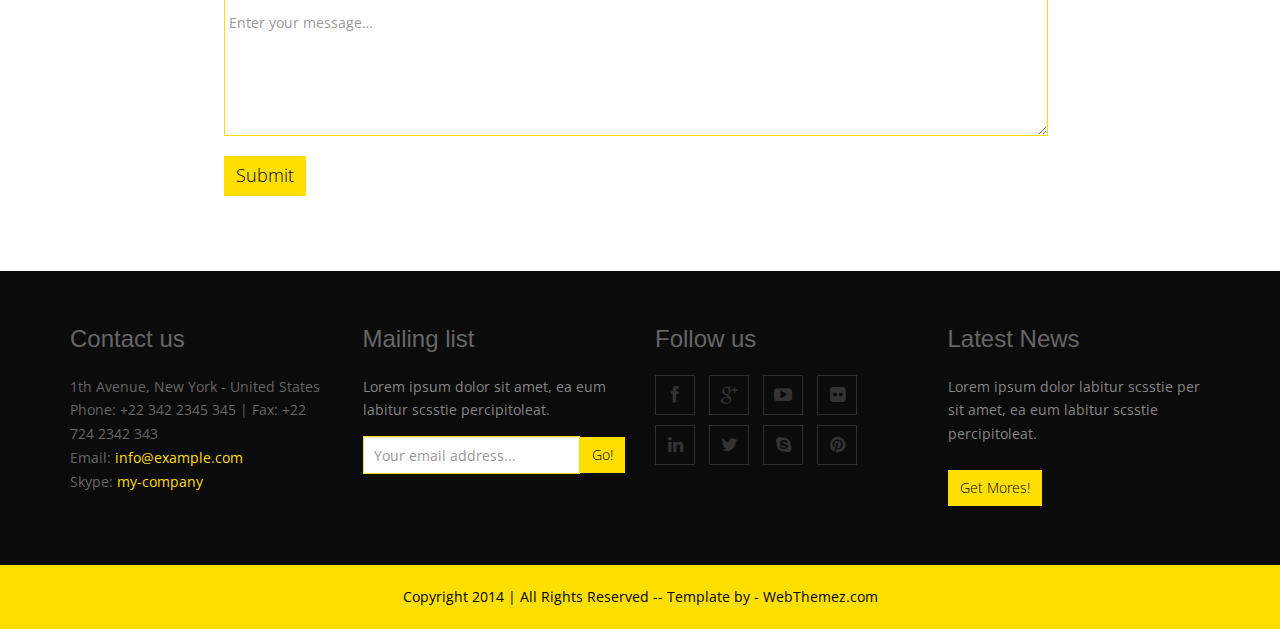
<file: none.html>
<!doctype html>
<!--[if IE 7 ]>    <html lang="en-gb" class="isie ie7 oldie no-js"> <![endif]-->
<!--[if IE 8 ]>    <html lang="en-gb" class="isie ie8 oldie no-js"> <![endif]-->
<!--[if IE 9 ]>    <html lang="en-gb" class="isie ie9 no-js"> <![endif]-->
<!--[if (gt IE 9)|!(IE)]><!-->
<html lang="en-gb" class="no-js">
<!--<![endif]-->
<head>
<meta charset="utf-8">
<meta name="viewport" content="width=device-width, initial-scale=1, maximum-scale=1">
<!--[if lt IE 9]> 
    <meta http-equiv="X-UA-Compatible" content="IE=edge,chrome=1">
    <![endif]-->
<title>Promo SRV 97 -  Cristo Joven | Rumbo a nuestras bodas de plata</title>
<meta name="description" content="">
<meta name="author" content="WebThemez">
<!--[if lt IE 9]>
        <script src="http://html5shim.googlecode.com/svn/trunk/html5.js"></script>
    <![endif]-->
<!--[if lte IE 8]>
		<script type="text/javascript" src="http://explorercanvas.googlecode.com/svn/trunk/excanvas.js"></script>
	<![endif]-->
<link rel="stylesheet" href="css/bootstrap.min.css" />
<link rel="stylesheet" type="text/css" href="css/isotope.css" media="screen" />
<link rel="stylesheet" href="js/fancybox/jquery.fancybox.css" type="text/css" media="screen" />
<link href="css/animate.css" rel="stylesheet" media="screen">
<!-- Owl Carousel Assets -->
<link href="js/owl-carousel/owl.carousel.css" rel="stylesheet">
<link rel="stylesheet" href="css/styles.css" />
<!-- Font Awesome -->
<link href="font/css/font-awesome.min.css" rel="stylesheet">
</head>

<body>
<header class="header">
  <div class="container">
    <nav class="navbar navbar-inverse" role="navigation">
      <div class="navbar-header">
        <button type="button" id="nav-toggle" class="navbar-toggle" data-toggle="collapse" data-target="#main-nav"> <span class="sr-only">Toggle navigation</span> <span class="icon-bar"></span> <span class="icon-bar"></span> <span class="icon-bar"></span> </button>
        <a href="#" class="navbar-brand scroll-top logo  animated bounceInLeft"><b><i><img src="images/logo_short_extra_x.png" /></i></b></a> </div>
      <!--/.navbar-header-->
      <div id="main-nav" class="collapse navbar-collapse">
        <ul class="nav navbar-nav" id="mainNav">
          <li class="active" id="firstLink"><a href="#home" class="scroll-link">Home</a></li>
          <li><a href="#loquenosune" class="scroll-link">Lo Que Nos Une</a></li>
          <li><a href="#aboutUs" class="scroll-link">Quienes Somos?</a></li>
          <li><a href="#plans" class="scroll-link">Cadenas de Solidaridad</a></li>
          <li><a href="#team" class="scroll-link">Organización</a></li>
          <li><a href="#photos" class="scroll-link">Fotos</a></li>
          <li><a href="#contactUs" class="scroll-link">Contáctanos</a></li>
        </ul>
      </div>
      <!--/.navbar-collapse--> 
    </nav>
    <!--/.navbar--> 
  </div>
  <!--/.container--> 
</header>
<!--/.header-->
<div id="#top"></div>
<section id="home">
  <div class="banner-container"> 
  	<div id="carousel" class="carousel slide carousel-fade" data-ride="carousel">
  <ol class="carousel-indicators">
    <li data-target="#carousel" data-slide-to="0" class="active"></li>
    <li data-target="#carousel" data-slide-to="1"></li>
    <li data-target="#carousel" data-slide-to="2"></li>
  </ol>
  <!-- Carousel items -->
  <div class="carousel-inner">
    <div class="active item"><img src="images/banner-bg.jpg" alt="banner" /></div>
    <div class="item"><img src="images/banner-bg2.jpg" alt="banner" /></div>
    <div class="item"><img src="images/banner-bg3.jpg" alt="banner" /></div>
  </div>
  <!-- Carousel nav -->
  <a class="carousel-control left" href="#carousel" data-slide="prev">&lsaquo;</a>
  <a class="carousel-control right" href="#carousel" data-slide="next">&rsaquo;</a>
</div>
	
  </div>  
  
  <div class="container hero-text2">        
		<div class="col-md-9">
		<h2>Porque la web de la Promo 97 SRV - Cristo Joven?</h1>
			<p>Estamos prestes a celebrar 25 años desde que salimos del colegio, un periodo para recordar ese momento importante en nuestras vidas, la que tal vez significó un punto de inflexión en nuestras vidas. Han pasado 25 años y queremos juntar a toda la mancha para celebrar. </p>   
		</div>  
		<div class="col-md-3">
			<a class="btn btn-apply" href="#"><i class="fa fa-play-circle"></i>Unete a Nosotros!</a>  
		</div>
  </div>
</section>
<section id="loquenosune" class="page-section colord">
  <div class="container">
    <div class="row"> 
      <!-- item -->
      <div class="col-md-3 text-center"> 
	  <div class="box-item">
	  <i class="circle"><img src="images/5.png" alt="" /></i>
        <h3>El Colegio</h3>
        <p>Los años en el colegio significaron momentos, experiencias, y amigos inolvidables.</p>
      </div>
	   </div>
      <!-- end: --> 
      
      <!-- item -->
      <div class="col-md-3 text-center">
	  <div class="box-item">
	  <i class="circle"> <img src="images/1.png" alt="" /></i>
        <h3>Recuerdos</h3>
        <p>Las memorias que nunca volverán, pero que tampoco las olvidaremos siempre están vivas.</p>
      </div>
	   </div>
      <!-- end: --> 
      
      <!-- item -->
      <div class="col-md-3 text-center">
	  <div class="box-item">
	  <i class="circle"> <img src="images/2.png" alt="" /></i>
        <h3>Eventos</h3>
        <p> Nos valemos de eventos y actividades para solidarizarnos con nuestro prójimo.</p>
      </div>
	   </div>
      <!-- end: --> 
      
      <!-- item -->
      <div class="col-md-3 text-center">
	  <div class="box-item">
	  <i class="circle"> <img src="images/3.png" alt="" /></i>
        <h3>Red de Amigos</h3>
        <p>Siempre tenemos algo que compartir con los demas, sobre todo con amigos de la promo.</p>
      </div>
      <!-- end:-->
	   </div>
    </div>
  </div>
  <!--/.container--> 
</section>
<section id="aboutUs">
  <div class="container">
    <div class="heading text-center"> 
      <!-- Heading -->
      <h2>Quienes Somos?</h2>
      <p>Somos ex-alumnos del colegio Santa Rosa de Viterbo de Huaraz, terminamos la etapa escolar el año de 1997.</p>
    </div>
    <div class="row feature design">
      <div class="area1 columns left">
        <h3>Haciendo un poco de historia</h3>
        <p>En Diciembre del año 1997 se cerraba un ciclo importante en la vida de todos los alumnos del quinto año de secundaria del colegio parroquial Santa Rosa de Viterbo de la ciudad de Huaraz. Esta promoción fue bautizada con el nombre de "Cristo Joven", en honor al ejemplo que Cristo dio al mundo para enfretar los altos y bajos de la vida. Fueron 7 secciones y aproximadamente 280 adolescentes que experimentamos un punto de inflexión en cada una de nuestras vidas en el año 1997, momento que hoy llevamos todos en nuestros corazones.
        </p>
        <p>Luego de poco menos de 25 años, los integrantes de la promoción Cristo Joven, nos reunimos para organizar y celebrar nuestras bodas de plata. Muchos tomamos rumbos diferentes. Algunos con familia e hijos, otros viviendo fuera de Huaraz, pero todos unidos con el único propósito de ayudarnos y organizar estos 25 años de la mejor manera.</p>
          <a href="#" class="btn">Únete a Nosotros !</a>
      </div>
      <div class="area2 columns feature-media right"> <img src="images/about-img.jpg" alt="" width="100%"> </div>
    </div>
    <div class="row dataTxt">	
						<div class="col-md-4 col-sm-6">
							<h3>El Colegio</h3>
							<p>El colegio Santa Rosa de Viterbo (SRV), es una prestigiosa institución localizada en Huaraz, Anchas.</p>
              <p>El colegio SRV está dirigido por las hermanas de la congregación de la Inmaculada Concepción, son ellas quienes nos inculcaron el amor al prójimo y el respeto a los demas, los cuales son pilares que hoy cada uno de los miembros de la promoción Cristo Joven inculcamos a nuestros hijos y seres queridos.</p>
              <p>Para mayor información, acceder al siguiente enlace: <a href="https://www.cnpsrv.pe/">sitio web del SRV</a>.</p>
							<br>
						</div>
						
						<div class="col-md-4 col-sm-6">
							
							<h3>Los 25 Años</h3>
							<p>Como referencia, mencionamos algunos de los acontecimientos que han sucedido en el Perú y en el Mundo. Por Ejemplo: </p>
                            <ul class="listArrow">
								<li>ataque a las Torres Gemelas el 11 de Setiembre del 2001,</li>
								<li>la selección de futbol clasificó luego de muchos años al mundial de Futbol Rusia 2018,</li>
								<li>el celular se há popularizado en los últimos 20 años, algo impensable en la época que saliamos del colegio,</li>
								<li>la Internet se combirtio en el principal medio de comunicación, hoy nos comunicamos con cualquier persona en cualquier lugar del mundo con solo un click y totalmente gratis a travez del WhatsApp, </li>
								<li>seguimos sobreviviendo a una fatidida pandemia que golpea al mundo desde el 2020.</li>
							</ul>
							<!-- Accordion starts -->
							</div>
						
						<div class="col-md-4 col-sm-6">
							
							<h3>Últimas Noticias</h3>
							<p> </p>
                            <ul  class="list3">
								<li>La sección G de la promoción Cristo Joven está organizando un Bingo el dia 09 de Octubre del 2021,</li>
								<li>Los integrantes de la sección F organizaron un Bingo para colaborar con Alexis Mautino.</li>

							</ul>
                            
							<!-- Accordion starts -->
							</div>
						
					</div>
  </div>
</section> 
<section id="plans" class="page-section">
  <div class="container">
    <div class="heading text-center"> 
      <!-- Heading -->
      <h2>Fees</h2>
      <p>At lorem Ipsum available, but the majority have suffered alteration in some form by injected humour.</p>
    </div>
    <div class="row flat">
      <div class="col-lg-3 col-md-3 col-sm-6 col-xs-12">
        <ul class="plan plan1">
          <li class="plan-name">Basic </li>
          <li class="plan-price"> <strong>$29</strong> / month </li>
          <li> <strong>5GB</strong> Storage </li>
          <li> <strong>1GB</strong> RAM </li>
          <li> <strong>400GB</strong> Bandwidth </li>
          <li> <strong>10</strong> Email Address </li>
          <li> <strong>Forum</strong> Support </li>
          <li class="plan-action"> <a href="#" class="btn btn-danger btn-lg">Signup</a> </li>
        </ul>
      </div>
      <div class="col-lg-3 col-md-3 col-sm-6 col-xs-12">
        <ul class="plan plan2 featured">
          <li class="plan-name">Standard </li>
          <li class="plan-price"> <strong>$39</strong> / month </li>
          <li> <strong>5GB</strong> Storage </li>
          <li> <strong>1GB</strong> RAM </li>
          <li> <strong>400GB</strong> Bandwidth </li>
          <li> <strong>10</strong> Email Address </li>
          <li> <strong>Forum</strong> Support </li>
          <li class="plan-action"> <a href="#" class="btn btn-danger btn-lg">Signup</a> </li>
        </ul>
      </div>
      <div class="col-lg-3 col-md-3 col-sm-6 col-xs-12">
        <ul class="plan plan3">
          <li class="plan-name">Advanced </li>
          <li class="plan-price"> <strong>$199</strong> / month </li>
          <li> <strong>50GB</strong> Storage </li>
          <li> <strong>8GB</strong> RAM </li>
          <li> <strong>1024GB</strong> Bandwidth </li>
          <li> <strong>Unlimited</strong> Email Address </li>
          <li> <strong>Forum</strong> Support </li>
          <li class="plan-action"> <a href="#" class="btn btn-danger btn-lg">Signup</a> </li>
        </ul>
      </div>
      <div class="col-lg-3 col-md-3 col-sm-6 col-xs-12">
        <ul class="plan plan4">
          <li class="plan-name">Mighty </li>
          <li class="plan-price"> <strong>$999</strong> / month </li>
          <li> <strong>50GB</strong> Storage </li>
          <li> <strong>8GB</strong> RAM </li>
          <li> <strong>1024GB</strong> Bandwidth </li>
          <li> <strong>Unlimited</strong> Email Address </li>
          <li> <strong>Forum</strong> Support </li>
          <li class="plan-action"> <a href="#" class="btn btn-danger btn-lg">Signup</a> </li>
        </ul>
      </div>
    </div>
  </div>
</section>
<section id="team" class="page-section">
  <div class="container">
    <div class="heading text-center"> 
      <!-- Heading -->
      <h2>Management</h2>
      <p>At variations of passages of Lorem Ipsum available, but the majority have suffered alteration..</p>
    </div>
    <!-- Team Member's Details -->
    <div class="team-content">
      <div class="row">
        <div class="col-md-3 col-sm-6 col-xs-12"> 
          <!-- Team Member -->
          <div class="team-member pDark"> 
            <!-- Image Hover Block -->
            <div class="member-img"> 
              <!-- Image  --> 
              <img class="img-responsive" src="images/photo-1.jpg" alt=""> </div>
            <!-- Member Details -->
            <div class="team-title">
			<h4>John Doe</h4>
            <!-- Designation --> 
            <span class="pos">DEAN</span>
			</div>
            <div class="team-socials"> <a href="#"><i class="fa fa-facebook"></i></a> <a href="#"><i class="fa fa-google-plus"></i></a> <a href="#"><i class="fa fa-twitter"></i></a> <a href="#"><i class="fa fa-dribbble"></i></a> <a href="#"><i class="fa fa-github"></i></a> </div>
          </div>
        </div>
        <div class="col-md-3 col-sm-6 col-xs-12"> 
          <!-- Team Member -->
          <div class="team-member pDark"> 
            <!-- Image Hover Block -->
            <div class="member-img"> 
              <!-- Image  --> 
              <img class="img-responsive" src="images/photo-2.jpg" alt=""> </div>
            <!-- Member Details -->
            <h4>Larry Doe</h4>
            <!-- Designation --> 
            <span class="pos">Director</span>
            <div class="team-socials"> <a href="#"><i class="fa fa-facebook"></i></a> <a href="#"><i class="fa fa-google-plus"></i></a> <a href="#"><i class="fa fa-twitter"></i></a> <a href="#"><i class="fa fa-dribbble"></i></a> <a href="#"><i class="fa fa-github"></i></a> </div>
          </div>
        </div>
        <div class="col-md-3 col-sm-6 col-xs-12"> 
          <!-- Team Member -->
          <div class="team-member pDark"> 
            <!-- Image Hover Block -->
            <div class="member-img"> 
              <!-- Image  --> 
              <img class="img-responsive" src="images/photo-3.jpg" alt=""> </div>
            <!-- Member Details -->
            <h4>Ranith Kays</h4>
            <!-- Designation --> 
            <span class="pos">HOD</span>
            <div class="team-socials"> <a href="#"><i class="fa fa-facebook"></i></a> <a href="#"><i class="fa fa-google-plus"></i></a> <a href="#"><i class="fa fa-twitter"></i></a> <a href="#"><i class="fa fa-dribbble"></i></a> <a href="#"><i class="fa fa-github"></i></a> </div>
          </div>
        </div>
        <div class="col-md-3 col-sm-6 col-xs-12"> 
          <!-- Team Member -->
          <div class="team-member pDark"> 
            <!-- Image Hover Block -->
            <div class="member-img"> 
              <!-- Image  --> 
              <img class="img-responsive" src="images/photo-4.jpg" alt=""> </div>
            <!-- Member Details -->
            <h4>Joan Ray</h4>
            <!-- Designation --> 
            <span class="pos">Finance</span>
            <div class="team-socials"> <a href="#"><i class="fa fa-facebook"></i></a> <a href="#"><i class="fa fa-google-plus"></i></a> <a href="#"><i class="fa fa-twitter"></i></a> <a href="#"><i class="fa fa-dribbble"></i></a> <a href="#"><i class="fa fa-github"></i></a> </div>
          </div>
        </div>
      </div>
    </div>
  </div>
  <!--/.container--> 
</section>
<section id="photos" class="page-section page">
  <div class="container text-center">
    <div class="heading">
      <h2>Events</h2>
      <p>Lorem ipsum dolor sit amet, consectetur adipisicing elit. Culpa, alias enim placeat earum quos ab.</p>
    </div>
    <div class="row">
      <div class="col-md-12">
        <div id="portfolio">
          <ul class="filters list-inline">
            <li> <a class="active" data-filter="*" href="#">All</a> </li>
            <li> <a data-filter=".photography" href="#">Events</a> </li>
            <li> <a data-filter=".branding" href="#">Games</a> </li>
            <li> <a data-filter=".web" href="#">Science fair</a> </li>
          </ul>
          <ul class="items list-unstyled clearfix animated fadeInRight showing" data-animation="fadeInRight" style="position: relative; height: 438px;">
            <li class="item branding" style="position: absolute; left: 0px; top: 0px;"> 
                       
        <figure class="effect-bubba">
            <img src="images/work/1.jpg" alt="img02"/>
            <figcaption>
              <h2>B-Events</h2> 
              <a href="images/work/1.jpg" class="fancybox">View more</a> 
            </figcaption>     
          </figure> 
          
        </li>
        
       
        
        
            <li class="item photography" style="position: absolute; left: 292px; top: 0px;"> 
      <figure class="effect-bubba">
            <img src="images/work/2.jpg" alt="img02"/>
            <figcaption>
              <h2>B-Events</h2> 
              <a href="images/work/2.jpg" class="fancybox">View more</a> 
            </figcaption>     
          </figure> 
        </li>
            <li class="item branding" style="position: absolute; left: 585px; top: 0px;"> 
      <figure class="effect-bubba">
            <img src="images/work/3.jpg" alt="img02"/>
            <figcaption>
              <h2>B-Events</h2> 
              <a href="images/work/3.jpg" class="fancybox">View more</a> 
            </figcaption>     
          </figure>  
        </li>
            <li class="item photography" style="position: absolute; left: 877px; top: 0px;"> 
      <figure class="effect-bubba">
            <img src="images/work/4.jpg" alt="img02"/>
            <figcaption>
              <h2>B-Events</h2> 
              <a href="images/work/4.jpg" class="fancybox">View more</a> 
            </figcaption>     
          </figure>  
        </li>
            <li class="item photography" style="position: absolute; left: 0px; top: 219px;"> 
      <figure class="effect-bubba">
            <img src="images/work/5.jpg" alt="img02"/>
            <figcaption>
              <h2>B-Events</h2> 
              <a href="images/work/5.jpg" class="fancybox">View more</a> 
            </figcaption>     
          </figure> 
        </li>
            <li class="item web" style="position: absolute; left: 292px; top: 219px;"> 
      <figure class="effect-bubba">
            <img src="images/work/6.jpg" alt="img02"/>
            <figcaption>
              <h2>B-Events</h2> 
              <a href="images/work/6.jpg" class="fancybox">View more</a> 
            </figcaption>     
          </figure> 
        </li>
            <li class="item photography" style="position: absolute; left: 585px; top: 219px;">
      <figure class="effect-bubba">
            <img src="images/work/7.jpg" alt="img02"/>
            <figcaption>
              <h2>B-Events</h2> 
              <a href="images/work/7.jpg" class="fancybox">View more</a> 
            </figcaption>     
          </figure> 
        </li>
            <li class="item web" style="position: absolute; left: 877px; top: 219px;">
      <figure class="effect-bubba">
            <img src="images/work/8.jpg" alt="img02"/>
            <figcaption>
              <h2>B-Events</h2> 
              <a href="images/work/8.jpg" class="fancybox">View more</a> 
            </figcaption>     
          </figure> 
        </li>
          </ul>
        </div>
      </div>
    </div>
  </div>
</section>
<section id="contactUs" class="contact-parlex">
  <div class="parlex-back">
    <div class="container">
      <div class="row">
        <div class="heading text-center"> 
          <!-- Heading -->
          <h2>Contact Us</h2>
          <p>There are many variations of passages of Lorem Ipsum available, but the majority have suffered.</p>
        </div>
      </div>
      <div class="row mrgn30">
        <form method="post" action="" id="contactfrm" role="form">
          <div class="col-sm-12">
            <div class="form-group">
              <label for="name">Name</label>
              <input type="text" class="form-control" name="name" id="name" placeholder="Enter name" title="Please enter your name (at least 2 characters)">
            </div>
            <div class="form-group">
              <label for="email">Email</label>
              <input type="email" class="form-control" name="email" id="email" placeholder="Enter email" title="Please enter a valid email address">
            </div>
            <div class="form-group">
              <label for="comments">Comments</label>
              <textarea name="comment" class="form-control" id="comments" cols="3" rows="5" placeholder="Enter your message…" title="Please enter your message (at least 10 characters)"></textarea>
              <button name="submit" type="submit" class="btn btn-lg btn-primary" id="submit">Submit</button>
            </div>
            <div class="result"></div>
          </div>
        </form>
      </div>
    </div>
    <!--/.container--> 
  </div>
</section>
<footer>
<div class="container">
        <div class="row">
            <div class="col-md-3">
            	<div class="col">
                   <h4>Contact us</h4>
                   <ul>
                        <li>1th Avenue, New York - United States</li>
                        <li>Phone: +22 342 2345 345 | Fax: +22 724 2342 343 </li>
                        <li>Email: <a href="mailto:info@example.com" title="Email Us">info@example.com</a></li>
                        <li>Skype: <a href="skype:my.test?call" title="Skype us">my-company</a></li>
                    </ul>
                 </div>
            </div>
            
            <div class="col-md-3">
            	<div class="col">
                    <h4>Mailing list</h4>
                    <p>Lorem ipsum dolor sit amet, ea eum labitur scsstie percipitoleat.</p>
                    <form class="form-inline">
                        <div class="input-group">
                            <input type="text" class="form-control" placeholder="Your email address...">
                            <span class="input-group-btn">
                                <button class="btn" type="button">Go!</button>
                            </span>
                        </div>
                    </form>
                </div>
            </div>
            
            <div class="col-md-3">
            	<div class="col col-social-icons">
                    <h4>Follow us</h4>
                    <a href="#"><i class="fa fa-facebook"></i></a>
                    <a href="#"><i class="fa fa-google-plus"></i></a>
                    <a href="#"><i class="fa fa-youtube-play"></i></a>
                    <a href="#"><i class="fa fa-flickr"></i></a>
                    <a href="#"><i class="fa fa-linkedin"></i></a>
                    <a href="#"><i class="fa fa-twitter"></i></a>
                    <a href="#"><i class="fa fa-skype"></i></a>
                    <a href="#"><i class="fa fa-pinterest"></i></a>
                </div>
            </div>

             <div class="col-md-3">
             	<div class="col">
                    <h4>Latest News</h4>
                    <p>
                    Lorem ipsum dolor labitur scsstie per sit amet, ea eum labitur scsstie percipitoleat.
                    <br><br>
                    <a href="#" class="btn">Get Mores!</a>
                    </p>
                </div>
            </div>
        </div>
         
    </div>
    
</footer>
<!--/.page-section-->
<section class="copyright">
  <div class="container">
    <div class="row">
      <div class="col-sm-12 text-center"> Copyright 2014 | All Rights Reserved -- Template by -  <a href="http://webThemez.com"> WebThemez.com</a> </div>
    </div>
    <!-- / .row --> 
  </div>
</section>
<a href="#top" class="topHome"><i class="fa fa-chevron-up fa-2x"></i></a> 

<!--[if lte IE 8]><script src="//ajax.googleapis.com/ajax/libs/jquery/1.11.0/jquery.min.js"></script><![endif]--> 
<script src="js/modernizr-latest.js"></script> 
<script src="js/jquery-1.8.2.min.js" type="text/javascript"></script> 
<script src="js/bootstrap.min.js" type="text/javascript"></script> 
<script src="js/jquery.isotope.min.js" type="text/javascript"></script> 
<script src="js/fancybox/jquery.fancybox.pack.js" type="text/javascript"></script> 
<script src="js/jquery.nav.js" type="text/javascript"></script> 
<script src="js/jquery.fittext.js"></script> 
<script src="js/waypoints.js"></script> 
<script src="js/custom.js" type="text/javascript"></script> 
<script src="js/owl-carousel/owl.carousel.js"></script>
</body>
</html>
</file>
<file: css/isotope.css>
/* Start: Recommended Isotope styles */

/**** Isotope Filtering ****/

.isotope-item {
  z-index: 2; 
padding: 5px;
background: #FFE4A9;
}

.isotope-hidden.isotope-item {
  pointer-events: none;
  z-index: 1;
}

/**** Isotope CSS3 transitions ****/

.isotope,
.isotope .isotope-item {
  -webkit-transition-duration: 0.8s;
     -moz-transition-duration: 0.8s;
      -ms-transition-duration: 0.8s;
       -o-transition-duration: 0.8s;
          transition-duration: 0.8s;
}

.isotope {
  -webkit-transition-property: height, width;
     -moz-transition-property: height, width;
      -ms-transition-property: height, width;
       -o-transition-property: height, width;
          transition-property: height, width;
}

.isotope .isotope-item {
  -webkit-transition-property: -webkit-transform, opacity;
     -moz-transition-property:    -moz-transform, opacity;
      -ms-transition-property:     -ms-transform, opacity;
       -o-transition-property:         top, left, opacity;
          transition-property:         transform, opacity;
}

/**** disabling Isotope CSS3 transitions ****/

.isotope.no-transition,
.isotope.no-transition .isotope-item,
.isotope .isotope-item.no-transition {
  -webkit-transition-duration: 0s;
     -moz-transition-duration: 0s;
      -ms-transition-duration: 0s;
       -o-transition-duration: 0s;
          transition-duration: 0s;
}

/* End: Recommended Isotope styles */



/* disable CSS transitions for containers with infinite scrolling*/
.isotope.infinite-scrolling {
  -webkit-transition: none;
     -moz-transition: none;
      -ms-transition: none;
       -o-transition: none;
          transition: none;
}



/**** Isotope styles ****/

/* required for containers to inherit vertical size from window */
/*html,
body {
  height: 100%;
}*/

#container {
  border: 1px solid #666;
  padding: 5px;
  margin-bottom: 20px;
}

.element {
  width: 110px;
  height: 110px;
  margin: 5px;
  float: left;
  overflow: hidden;
  position: relative;
  background: #888;
  color: #222;
  -webkit-border-top-right-radius: 1.2em;
      -moz-border-radius-topright: 1.2em;
          border-top-right-radius: 1.2em;
}

.element.alkali          { background: #F00; background: hsl(   0, 100%, 50%); }
.element.alkaline-earth  { background: #F80; background: hsl(  36, 100%, 50%); }
.element.lanthanoid      { background: #FF0; background: hsl(  72, 100%, 50%); }
.element.actinoid        { background: #0F0; background: hsl( 108, 100%, 50%); }
.element.transition      { background: #0F8; background: hsl( 144, 100%, 50%); }
.element.post-transition { background: #0FF; background: hsl( 180, 100%, 50%); }
.element.metalloid       { background: #08F; background: hsl( 216, 100%, 50%); }
.element.other.nonmetal  { background: #00F; background: hsl( 252, 100%, 50%); }
.element.halogen         { background: #F0F; background: hsl( 288, 100%, 50%); }
.element.noble-gas       { background: #F08; background: hsl( 324, 100%, 50%); }


.element * {
  position: absolute;
  margin: 0;
}

.element .symbol {
  left: 0.2em;
  top: 0.4em;
  font-size: 3.8em;
  line-height: 1.0em;
  color: #FFF;
}
.element.large .symbol {
  font-size: 4.5em;
}

.element.fake .symbol {
  color: #000;
}

.element .name {
  left: 0.5em;
  bottom: 1.6em;
  font-size: 1.05em;
}

.element .weight {
  font-size: 0.9em;
  left: 0.5em;
  bottom: 0.5em;
}

.element .number {
  font-size: 1.25em;
  font-weight: bold;
  color: hsla(0,0%,0%,.5);
  right: 0.5em;
  top: 0.5em;
}

.variable-sizes .element.width2 { width: 230px; }

.variable-sizes .element.height2 { height: 230px; }

.variable-sizes .element.width2.height2 {
  font-size: 2.0em;
}

.element.large,
.variable-sizes .element.large,
.variable-sizes .element.large.width2.height2 {
  font-size: 3.0em;
  width: 350px;
  height: 350px;
  z-index: 100;
}

.clickable .element:hover {
  cursor: pointer;
}

.clickable .element:hover h3 {
  text-shadow:
    0 0 10px white,
    0 0 10px white
  ;
}

.clickable .element:hover h2 {
  color: white;
}
</file>
<file: css/styles.css>
/*
Author URI: http://webthemez.com/
Email: webthemez@gmail.com
*/

@import url(http://fonts.googleapis.com/css?family=Open+Sans:400,700,600);
@import url(http://fonts.googleapis.com/css?family=Oswald:400,700);
* {
	margin: 0;
	padding: 0;
	font-family: 'Open Sans', sans-serif;
}
body {
	height: 100%;
	font-family: 'Open Sans', sans-serif;
	font-size: 14px;
	line-height: 1.7;
	color: #666666;
	-webkit-font-smoothing: antialiased;
	-webkit-text-size-adjust: 100%;
	background: #fff;
	transition: all 0.3s linear;
	-webkit-transition: all 0.3s linear;
	-moz-transition: all 0.3s linear;
	-o-transition: all 0.3s linear;
}
::selection {
	color: #fff;
	background: #FFDF00;
}

::-moz-selection {
 color: #fff;
 background: #FFDF00;
}
p {
	color: #858585;
	margin: 0 0 1em !important;
}
h1, h2, h3, h4, h5, h6 {
	font-family:36px 'Open Sans', sans-serif;
}
.fitImage {
	max-width: 100%;
	vertical-align: middle;
	display: inline-block;
}
.animated {
	/* -webkit-animation-duration: 1s; */
	animation-duration: 1s;
	-webkit-animation-delay: 0s;
	animation-delay: 0s;
}
.mcbook {
	opacity: 0;
}
.show {
	opacity: 1;
}
.pDark p {
	color: #6D6D6D;
}
h6{
	font-size:14px;
}
.dataTxt ul li{
	list-style:none;
	line-height:30px;
}
.listArrow li{
background: url('../images/links-arrow.png') 0px 12px no-repeat;
padding-left:15px;
}
.progress {
height: 12px;
border-radius:0px;
}
.progress .progress-bar.progress-bar-red {
background: #F76E26;
}
.progress .progress-bar.progress-bar-green {
background: #51D4B6;
}
.progress .progress-bar.progress-bar-lblue {
background: #9FDE32;
}
.feature a {
display: inline-block;
font-size: 18px;
color: #fff;
background: #FFDF00;
margin-right: 20px;
width: 220px;
text-align: center;
line-height: 41px;
/* border-radius: 10px; */
}
#Features img{
	width:58px;
}
#Features .circle{
width:120px;
height:90px;
display:inline-block;
background: transparent; 
}
#Features .circle:hover { 
	transition: all 0.2s linear 0s;
	-webkit-transition: all 0.2s linear 0s;
	-moz-transition: all 0.2s linear 0s;
	-o-transition: all 0.2s linear 0s;
}
.pDark h3 {
	color: #BEBEBE;
}
.btn {
	color:#000;
	background: #FFDF00;
}
.btn:hover {
	 color:#444 !important;
	background:#E0C400;
}
 a:hover {
	
	 color:#E0C400 !important;
 }
.btn{
display: inline-block;
padding: 8px 12px;
	}
.btn, .form-control, .team-socials i {
	border-radius: 0px !important;
}
.form-group {
	margin: 0 auto;
	margin-bottom: 15px;
	width: 75%;
}
.form-control {
	border: none;
	padding: 22px 4px;
	outline: none;
	color: #5A5A5A;
	margin: 0;
	width: 210px;
	max-width: 100%;
	display: block;
	margin-bottom: 20px;
	background: #fff;
	font-size: inherit;
	border-radius: 0px !important;
	border: 1px solid #FEDE00;
	width: 99%;
}
.button-outline {
	-webkit-font-smoothing: antialiased;
	display: inline-block;
	vertical-align: middle;
	zoom: 1;
	color: #fff;
	padding: 10px 25px;
	border: 2px solid #fff;
	border-radius: 0px;
	font-size: 16px;
	font-weight: 400;
	background: rgba(255,255,255,0.15);
}
.button-outline:hover {
	color: #fff;
	background: rgba(255,255,255,0.35);
}
a {
	color: #FFDF00;
	text-decoration: none;
	text-shadow: none;
	-webkit-transition: all 0.2s linear;
	-moz-transition: all 0.2s linear;
	-ms-transition: all 0.2s linear;
	-o-transition: all 0.2s linear;
	transition: all 0.2s linear;
}
a:hover {
	color: #000;
	text-decoration: none;
}
.btn {
	border: 0px;
	border-radius: 0px;
}
.btn-primary {
	background: #FFDF00;
}
.form-control {
	border-radius: 0px;
}
.mrgn30 {
	margin: 30px 0;
}
.copyright {
	color: #000;
	background: #FFDF00;
	padding: 20px 0;
}
.copyright a{
color: #000;
}
.copyright a:hover{
color: #1E4D02 !important;
}
#top {
	position: relative;
}
.topHome {
	position: fixed;
	bottom: 20px;
	right: 20px;
	z-index: 5;
}
.topHome:hover{
color:#F89F9F;	
	}
/* Header 
----------------------------------------------*/
#section-top {
	background: #4E4E4E;
}
#section-top ul {
	margin: 0;
	padding: 0;
	list-style: none;
	float: right;
}
#section-top ul li {
	display: inline-block;
}
#section-top ul li a {
	border-radius: 2px;
	display: inline-block;
	height: 35px;
	line-height: 35px;
	width: 35px;
	text-align: center;
}
#section-top .region-top-first {
	float: right;
}
.header {
	position: fixed;
	width: 100%;
	background:transparent;
	z-index: 50;
	border-radius: 0;
	top: 35px;  
	
	transition: all 0.3s linear;
	-webkit-transition: all 0.3s linear;
	-moz-transition: all 0.3s linear;
	-o-transition: all 0.3s linear;
}
.addBg { 
	transition: all 0.3s linear;
	-webkit-transition: all 0.3s linear;
	-moz-transition: all 0.3s linear;
	-o-transition: all 0.3s linear;
	background:#000;
	top:0px;
}
.navbar-inverse {
	background: transparent;
}
.navbar-inverse .navbar-toggle {
	background-color: #FFDF00;
}
.navbar-inverse .navbar-toggle .icon-bar {
/*background-color: #FFDF00;*/
 
}
.navbar-inverse .navbar-toggle:hover, .navbar-inverse .navbar-toggle:focus {
	background: #FFDF00;
}
.navbar-inverse .navbar-nav > li > a:hover, .navbar-inverse .navbar-nav > li > a:focus {
	color: #fff;
}
.navbar-inverse .navbar-toggle:hover .icon-bar {
	background: #fff;
}
.navbar-toggle {
}
#home{ 
background: rgb(34, 34, 34);
}
.hero-text {
	color: #676e73;
	width: 83%;
	text-align: center;
	margin: 30% auto 24px auto;
	font-family: 'Oswald', sans-serif;
}
.hero-text p {
	font-family: 'Oswald', sans-serif;
	padding: 0;
	margin: 12px 8% 0;
	text-shadow: 0px 1px 2px rgba(0, 0, 0, .2);
}
/*.carousel-inner*/
#myCarousel {
	margin-top: 50px;
	border-bottom: 4px solid #FFDF00;
}
.carousel-inner > .item {
}
.carousel-caption {
	padding: 0px;
	bottom: 40%;
	display: block;
	height: 80px;
}
.carousel-caption h1 {
	font-size: 45px;
	padding: 10px 15px;
	background: rgba(128, 180, 33, 0.80);
	color: #FFFFFF;
	text-shadow: none;
	font-weight: bold;
	display: inline-block;
}
.carousel-caption h3 {
	font-size: 30px;
	color: #1C4604;
	font-weight: bold;
	text-shadow: #fff 1px 1px 1px;
}
.actionPanel {
	padding: 25px 0;
	background: #FFDF00;
}
.actionPanel h3 {
	margin: 0px;
}
.circle { 
	height: 90px;
	width: 90px;
	border-radius: 0px;
	color: #FFDF00;
	line-height: 90px !important;
}
#section-strapline {
	background: #86bd2e;
	line-height: 42px;
	clear: both;
}
/*----Nav ----*/
.header .navbar-brand {
	float: left;
	padding: 22px 15px;
	line-height: 18px;
}
.navbar-brand b {
	color: #FFDF00;
	font-family: 'Oswald', sans-serif;
	font-weight: 900;
}
.navbar-brand b i {
	color: #fff;
	font-style: normal;
}
.logo {
	font-size: 2.2em;
	text-shadow: none;
	margin: 8px 0 0 0;
}
.logo:hover {
	color: #5A5A5A;
}
.header .navbar {
	margin: 0;
background: rgba(0, 0, 0, 0.75);
border: 0;
padding: 0px 15px;
}
.hero-text2{
	padding:30px 0; 	
}
.hero-text2 h2{
	font-size: 28px;
	c
	line-height: 36px; 
	text-align: left
}
.hero-text2 .btn-apply{
margin-top: 39px;
margin-left: 30px;
padding: 15px 46px;
font-size: 20px;
color: #000;
}
.hero-text2 .btn-apply .fa{
padding-right: 15px;
color: #000;
}
.navbar-inverse .navbar-nav > li > a {
	color: #fff;
	font-size: 1.2em;
	line-height: normal;
	margin: 17px;
	padding: 6px 0px !important;
	border-radius: 5px;
	font-family: 'Oswald', sans-serif;
	font-weight: 400;
}
.navbar-inverse .navbar-nav > .active > a, .navbar-inverse .navbar-nav > .active > a:hover, .navbar-inverse .navbar-nav > .active > a:focus {
	color: #FFDF00;
	background: none;
	border-bottom: 2px solid #FFDF00;
	border-radius: 0px;
}
.navbar-inverse .navbar-nav > .active {
}
.navbar-nav > li:hover > a {
	color: #FFDF00;
}
.header .navbar-nav > li > a {
	padding: 25px 18px;
}
.page-section {
	width: 100%;
	height: auto;
	padding: 45px 0 30px;
}
.noPadd {
	padding: 0;
}
.page-section h1 {
	font-size: 3.5em;
	margin: 90px 0 30px;
	line-height: 1.2em;
}
.page-section h1 span {
	font-weight: 200;
}
.page-section h2 {
	color: #FFDF00;
}
.page-section p {
	font-size: 15px;
	line-height: 1.5em;
}
.darkBg {
	background: #000;
}
.darkBg .fa {
	color: #FFDF00;
}
/*--- Banner ----*/
.banner-container {
	width: 100%;
	padding: 0px;
	/*background: url("../images/banner-bg.jpg") no-repeat;*/
	background-size: cover;
	position: relative;
	border-bottom: 2px #FFDF00 solid;
}
.banner-container:before {
position: absolute;
width: 100%; 
z-index: 1; 
content: '';
height: inherit;
top: 75px;
bottom: 0px;
}
.banner-container > img {
	width: 100%;
}
.banner-content {
	position: absolute;
	z-index: 3;
	top: 0px;
	left: 0px;
	right: 0px;
}
.hero-text h1 {
color: #fff; 
line-height: 1.5em;
font-size: 28px !important;
margin: 37px 0 13px;
font-weight: bolder; 
background: rgba(0, 0, 0, 0.44);
width: 60%;
margin: 0 auto;
padding: 20px 0;
border: dashed 1px rgba(255, 255, 255, 0.6);
text-transform: uppercase;
}
.hero-text p {
	font-size: 1.6em;
	color: #fff;
	font-style: normal; 
	text-shadow: 1px 1px 1px #8F8F8F;
}
.arrow-link {
	display: inline-block;
	font-size: 32px; 
	height: 50px;
	line-height: 50px;
	overflow: hidden;
	text-align: center;
	vertical-align: top;
	width: 50px; 
}
a.arrow-link {
	color: #fff;
}
a.arrow-link i{
font-size:28px;
}
a.arrow-link:hover {
	color: #fff;
}
 
 
.hero-button {
	text-align: center;
	background: rgba(255, 255, 255, 0.36);
	border: 1px solid #fff;
	padding: 20px;
	display: inline-block;
	margin: 0 auto;
	clear: left;
	width: auto;
}
.hero-img {
	text-align: center;
	margin: 124px auto 24px auto;
}
.da-slider {
	margin: 0 auto !important;
}
.heading h2 {
	color: #222;
}
#contactUs .heading h2 { 
}
.sub-heading {
	padding: 15px 0;
}
.sub-heading h2 {
	font-size: 18px;
	margin: 15px 0 8px !important;
}
.sub-heading p {
	color: #5A5A5A;
}
.heading {
	padding: 3px 10px;
	padding-bottom: 15px;
	margin-bottom: 30px;
	display: block;
}
.heading p {
	font-size: 1.2em;
}
.pdingBtm30 {
	padding-bottom: 30px;
}
.da-arrows span:after {
	width: 25px;
	height: 37px;
}
.da-arrows span {
	position: absolute;
	top: 50%;
	height: 34px;
	width: 34px;
	border-radius: 60px;
	background: none;
}
.da-dots span {
	display: inline-block;
	position: relative;
	width: 16px;
	height: 16px;
	border-radius: 50%;
	background: rgba(255, 255, 255, 0.13);
	margin: 3px;
	cursor: pointer;
	box-shadow: 1px 1px 1px rgba(0,0,0,0.1) inset, 1px 1px 1px rgba(255,255,255,0.1);
	border: 2px solid #FFDF00;
}
img, video, embed, object {
	max-width: 100%;
	height: auto;
}
/* Features
    -------------------------------------------------*/
#aboutUs {
	background: #fff;
	padding-top: 35px;
	padding-bottom: 25px;
	overflow: hidden;
}
#aboutUs .feature {
	margin-top: 30px;
	margin-bottom: 54px;
}
#aboutUs .right {
	padding-left: 32px;
	float: right;
}
#aboutUs .left {
	padding-right: 32px;
	float: left;
}
#aboutUs h3 {
	font: 18px/34px;
	text-transform: uppercase;
	letter-spacing: 1px;
	color: #222;
}
.fluid-video-wrapper {
	margin-top: 18px;
}
#aboutUs .left {
	padding-right: 32px;
	float: left;
}
#aboutUs .right {
	float: right;
}
.row .area1 {
	width: 65%;
}
.row .area2 {
	width: 35%;
}
/* Services
    -------------------------------------------------*/
.grid .text-content {
	padding-left: 35%;
}
.grid .text-content {
	display: block;
	padding-left: 19%;
	padding-right: 8%;
}
.grid .grid-item {
}
.grid .text-content h5 {
	font-weight: bold;
}
.grid .grid-item .item-content {
	display: block;
	outline: none;
	text-decoration: none;
	padding: 20px 0;
}
.item-content .fa {
	position: absolute;
	color: #646464;
	font-size: 4.5em;
	top: 36px;
}
.box-item{
background: #EFEFEF;
}
.box-item p {
font-size: 15px;
line-height: 1.5em;
padding: 0px 12px 26px !important;
}
.box-item:before {
content: "";
width: 60px;
height: 60px;
background: yellow;
float: right;
position: absolute;
z-index: -1;
top: -3px;
right: 12px;
}
.box-item:after {
content: "";
width: 60px;
height: 60px;
background: yellow;
float: right;
position: absolute;
z-index: -1;
bottom: 12px;
left: 12px; 
}
ul.list3 {
counter-reset: li;
list-style: none outside none;
margin-bottom: 4em;
padding: 0;
}
ul.list3 li {
position: relative;
padding: 4px 0 5px 37px;
}
ul.list3 li:after {
content: counter(li, decimal-leading-zero);
counter-increment: li;
position: absolute;
left: 0px;
top: 50%;
margin-top: -13px;
font-weight: 700;
border-radius: 100%;
color: #fff;
width: 26px;
height: 26px;
background-color:#FEDE00;
text-align: center;
line-height: 26px;
}
/* Team
    ---------------------------------------------------*/
.team-member {
	margin-bottom: 15px;
}
.member-img {
	overflow: hidden; 
	padding: 5px;
	position:relative;
}
.member-img:before {
content: "";
width: 80px;
height: 80px;
background: yellow;
float: right;
position: absolute;
z-index: -1;
top: -5px;
right: 2px;
}
.member-img:after {
content: "";
width: 80px;
height: 80px;
background: yellow;
float: right;
position: absolute;
z-index: -1;
bottom: -5px;
left: 2px;
}
.team-member .member-img img {
	max-width: 250px;
	margin: 0 auto;
}
.team-member h4 {
	font-size: 19px;
	line-height: 32px;
	margin: 10px 0 0;
	text-align: center;
}
.team-member .pos {
	display: block;
	margin: 0;
	text-align: center;
}
.team-title{

}
.team-member .contact a {
	padding: 0 8px;
}
.team-socials {
	position:absolute;
	bottom:70px;
	left:0px;
	right:0px;
}
.team-socials a {
	background: white;
	padding: 7px 0;
	margin: 2px;
}
#contactUs, .parlex-back {
 background:#fff; 
 background-color: #fff !important;
}
#contactUs .btn {
	border-radius: 0px !important;
	background: #FFDF00;
}
.descrition {
	min-height: 90px; 
	padding: 5px 15px;
}
.team-member {
	padding-top: 5px;
}
.team-socials {
	margin: 15px 0;
	opacity: 0;
	text-align: center;
}
.team-member:hover .team-socials {
	opacity: 1;
	-webkit-transition: all 1s ease;
	-moz-transition: all 1s ease;
	-ms-transition: all 1s ease;
	-o-transition: all 1s ease;
	transition: all 1s ease;
}
.team-socials i {
	width: 35px;
	height: 35px;
	position: relative;
	display: inline-block;
	text-align: center;
	font-size: 18px;
}
/* --Portfolio----- */
#reencuentro {
 background:rgb(34, 34, 34);
}
#reencuentro h2 { 
color:#fff;
}
#reencuentro h1 { 
color:#C0C0C0;
}
#reencuentro p { 
color:#fff;
}

#minireencuentro {
 background:rgb(0, 128, 255);
}
#minireencuentro h1 { 
color:#000;
}
#minireencuentro h2 { 
color:#000;
}
#minireencuentro p { 
color:#000;
text-align: justify;
}


minireencuentro

#portfolio {
	width: 100%
}
#portfolio .filters {
	margin-bottom: 20px
}
#portfolio .filters li a {
	color: #999;
	font-weight: 600;
	text-transform: uppercase;
}
#portfolio .filters li a, #portfolio .filters li a:hover, #portfolio .filters li a:focus {
	color: #FFDF00;
}
#portfolio .filters li a.active {
	color:#fff !important;
border-bottom: solid #fff 1px;
}
#portfolio .items {
	margin-bottom: 0
}
#portfolio .items li {
	position: relative;
	float: left;
	width: 25%;
	overflow: hidden;
}
#portfolio .items li a img {
	width: 100%;
	-webkit-transition: all 0.3s ease-in-out;
	-moz-transition: all 0.3s ease-in-out;
	-o-transition: all 0.3s ease-in-out;
	transition: all 0.3s ease-in-out;
}
#portfolio .items li a .overlay {
	position: absolute;
	top: 0;
	left: 0;
	width: 100%;
	height: 100%;
	background-color: #FF0;
	background-color: rgba(0,0,0,0.6);
	-webkit-transition: all 0.3s ease-in-out;
	-moz-transition: all 0.3s ease-in-out;
	-o-transition: all 0.3s ease-in-out;
	transition: all 0.3s ease-in-out;
	opacity: 0;
}
#portfolio .items li a .overlay span {
	color: #FFF;
	position: absolute;
	height: 50px;
	top: 50%;
	left: 0px;
	right: 0px;
	margin-top: -25px;
	line-height: 50px;
}
#portfolio .items li a:hover .overlay {
	opacity: 1
}
#portfolio .items li a:hover img {
	-webkit-transform: scale(1.1);
	-moz-transform: scale(1.1);
	-ms-transform: scale(1.1);
	-o-transform: scale(1.1);
	transform: scale(1.1);
}
nav#filter {
	margin-bottom: 1.5em;
}
nav#filter li {
	display: inline-block;
	margin: 0 0 0 5px;
}
nav#filter a {
	padding: 4px 12px;
	line-height: 20px;
	border: 1px solid #FFDF00;
	text-decoration: none;
}
.current {
	background: #FFDF00;
	color: #fff;
} 
.page-section.intro {
	min-height: 600px;
}
.btn {
	font-weight: 200;
}
.btn-dark {
	background: #444;
	color: #fff;
}
.btn-dark:hover {
	background: #000;
	color: #fff;
}
.back-to-top {
	display: inline-block;
	clear: both;
	background: #fff;
	color: #333;
	padding: 0 10px 5px;
	margin: 20px 0 0;
	text-shadow: none;
}
.back-to-top:hover {
	background: #333;
	color: #fff;
	text-decoration: none;
}
hr {
	border-color: #ddd;
}
body {
	margin: 0;
	font-family: Arial, sans-serif;
}
#navigation {
	position: fixed;
	top: 0;
	right: 0;
	margin: 0;
	padding: 0;
	width: 200px;
	background: #ffffff;
	box-shadow: 0 10px 10px -10px #000000;
}
#navigation > li {
	margin: 0;
	padding: 0;
	list-style: none;
}
#navigation > li > a {
	margin: 1px;
	color: #000000;
	background: #cccccc;
	display: block;
	padding: 5px;
	text-decoration: none;
	transition: all 400ms;
}
#navigation > li > a.current,  #navigation > li:hover > a {
	background: #999999;
}
.pageSection {
	min-height: 600px;
	padding: 20px;
	background: #dddddd;
}
.pageSection:nth-child(odd) {
	background: #eeeeee;
}
.socialIcons li {
	list-style: none;
	display: inline;
	margin-right: 6px;
}
footer { 
	padding: 45px 0; 
}
.social a:hover {
	color: #000;
}
.social a {
	font-size: 32px;
	margin: 0 10px;
	color: #FFDF00;
}
.contact ul li {
	margin-bottom: 10px;
}
.contact ul li i {
	margin-right: 15px;
}
/*Clients*/
.clients #owl-demo .item {
	background: none;
}
.clients .helper {
	display: inline-block;
	height: 100%;
	vertical-align: middle;
}
.clients .helper img {
	vertical-align: middle;
	max-height: 70px;
	max-width: 80%;
}
.clients .helper:hover {
	cursor: e-resize;
}
.clients .customNavigation > a {
	font-size: 25px;
	cursor: pointer;
	margin: 0px 5px;
}
.portfolio-item img:hover {
	width: 110%;
	height: 110%;
}
footer{
	background: #0B0B0B;
}
footer h4{
font-size:24px;	
padding-bottom:12px;
}
footer .col ul {
margin: 0;
padding: 0;
list-style: none;
}
footer .col ul li, footer .col p {
font-size: 14px;
}
footer .col.col-social-icons i {
width: 40px;
height: 40px;
display: inline-block;
padding: 10px;
margin-right: 10px;
margin-bottom: 10px;
text-align: center;
font-size: 18px; 
color: #333;
border-radius: 0px; 
border: 1px solid #2D2D2D;
}
footer .col.col-social-icons i:hover{
color:#FFDF00;
}
footer input.form-control{
	padding: 18px 10px;
} 
.area1 a{
	margin-bottom:10px;
}
#Features{
padding:88px 0 25px;
}
.carousel-control{
	display:none;
}
/*---------------*/
/***** Bubba *****/
/*---------------*/
figure {
position: relative;
float: left;
overflow: hidden;
margin: 0px;
min-width: 100%;
max-width: 100%;
max-height: 360px;
width: 48%;
background: #3085a3;
text-align: center;
cursor: pointer;
}
figure figcaption, figure figcaption > a {
position: absolute;
top: 0;
left: 0;
width: 100%;
height: 100%;
}
figure figcaption {
padding: 2em;
color: #fff;
text-transform: uppercase;
font-size: 1.25em;
-webkit-backface-visibility: hidden;
backface-visibility: hidden;
}
figure.effect-bubba { 
}

figure.effect-bubba img {
	opacity: 0.7;
	-webkit-transition: opacity 0.35s;
	transition: opacity 0.35s;
}

figure.effect-bubba:hover img {
	opacity: 0.4;
}

figure.effect-bubba figcaption::before,
figure.effect-bubba figcaption::after {
	position: absolute;
	top: 30px;
	right: 30px;
	bottom: 30px;
	left: 30px;
	content: '';
	opacity: 0;
	-webkit-transition: opacity 0.35s, -webkit-transform 0.35s;
	transition: opacity 0.35s, transform 0.35s;
}

figure.effect-bubba figcaption::before {
	border-top: 1px solid #fff;
	border-bottom: 1px solid #fff;
	-webkit-transform: scale(0,1);
	transform: scale(0,1);
}

figure.effect-bubba figcaption::after {
	border-right: 1px solid #fff;
	border-left: 1px solid #fff;
	-webkit-transform: scale(1,0);
	transform: scale(1,0);
}

figure.effect-bubba h2 {
	font-size:20px;
	padding-top: 30%;
	color:#fff;
	-webkit-transition: -webkit-transform 0.35s;
	transition: transform 0.35s;
	-webkit-transform: translate3d(0,-20px,0);
	transform: translate3d(0,-20px,0);
	opacity: 0;
}

figure.effect-bubba a {
top: 30%;
	padding: 20px 2.5em;
	opacity: 0;
	-webkit-transition: opacity 0.35s, -webkit-transform 0.35s;
	transition: opacity 0.35s, transform 0.35s;
	-webkit-transform: translate3d(0,20px,0);
	transform: translate3d(0,20px,0);
color:#fff !important;
font-size:14px;
z-index:100;
} 
figure.effect-bubba:hover figcaption::before,
figure.effect-bubba:hover figcaption::after {
	opacity: 1;
	-webkit-transform: scale(1);
	transform: scale(1);
}

figure.effect-bubba:hover h2,
figure.effect-bubba:hover a {
	opacity: 1;
	-webkit-transform: translate3d(0,0,0);
	transform: translate3d(0,0,0);
}


  
 .carousel-inner .item {
      opacity: 0;
      transition-property: opacity;
    }

 .carousel-inner .active {
      opacity: 1;
    }

 .carousel-inner  .active.left,
 .carousel-inner .active.right {
      left: 0;
      opacity: 0;
      z-index: 1;
    }

 .carousel-inner .next.left,
 .carousel-inner .prev.right {
      opacity: 1;
    } 

 .carousel-inner .carousel-control {
    z-index: 2;
  } 


 
.carousel, 
.carousel-inner, 
.carousel-inner .item {
  height: 100%;
}

.item:nth-child(1) { 
}

.item:nth-child(2) { 
}

.item:nth-child(3) { 
}
 
@media (min-width: 768px) {
.header .navbar-brand {
	padding-left: 0;
}
.navbar-nav {
	float: right; 
} 
.navbar-inverse .navbar-nav > li > a {
color: #fff;
font-size: 1.1em;
padding: 6px 0px !important;
border-radius: 5px;
margin: 34px 10px;
} 

}
@media (min-width: 768px) and (max-width:880px){
.header .navbar-brand {
padding-left: 0;
width: 101%;
margin-left: -15px;
}	
}
@media (max-width: 768px) {
   
.navbar-inverse .navbar-nav > li > a { 
font-size: 1.1em;
padding: 6px 0px !important;
border-radius: 5px; 
margin: 34px 10px;
}
.navbar-toggle{
margin-top: 36px;
}
.banner-container {
	background-size: contain;
}
.row .six {
	width: auto;
}
.da-slide h2 {
	font-size: 28px;
}
.banner-content p {
	font-size: 1.2em;
	text-shadow: none;
}
.hero-img {
	display: none;
}
.da-slide p {
	width: 67%;
	top: 122px;
}
.team-member .member-img img {
	max-width: 100%;
}
.da-slider {
	height: 380px;
	width: 100%;
	min-width: initial;
	margin: 0px !important;
}
.header .navbar-nav > li > a {
	padding: 25px 12px;
}
.portfolio-item img {
	text-decoration: none;
	display: block;
	width: 330px;
	height: 228px;
	float: left;
	margin: 0 3px 3px 0;
	opacity: 1;
	-webkit-transform: scale(1, 1);
	-webkit-transition-timing-function: ease-out;
	-webkit-transition-duration: 250ms;
	-moz-transform: scale(1, 1);
	-moz-transition-timing-function: ease-out;
	-moz-transition-duration: 250ms;
}
.portfolio-item:hover .folio-info {
	top: 0px;
}
.portfolio-item .portfolio-desc .folio-info {
	padding: 0px;
}
.portfolio-item .portfolio-desc .folio-info h5 {
	font-size: 1em;
}
;
}

@media (max-width:760px) {
.header .navbar-nav > li > a {
	padding: 7px 12px;
	font-size: 14px;
}

.navbar-inverse .navbar-collapse, .navbar-inverse .navbar-form {
	border-color: #A8A8A8;
}
.row .area1, .row .area2 { 
display: block;
width: 100%;
}
.hero-text2 {
padding: 10px 0;
text-align: center;
}
.hero-text2 h3 {
font-size: 16px;
color: #777777;
line-height: 28px;
text-align: center;
}
#home{ 
background: rgb(34, 34, 34);
}
.carousel, .carousel-inner, .carousel-inner .item {
height: auto !important;
}
}

@media (max-width: 480px) {
.navbar-inverse .navbar-nav > li > a { 
font-size: 1.1em;
padding: 6px 0px !important;
border-radius: 5px;
margin: 3px 10px;
}
	.header .navbar-brand {
float: left;
padding: 22px 15px;
line-height: 18px;
width: 69%;
margin-left: -25px;
}
.page-section { 
padding: 22px 0 !important;
}
.banner-container {
	background-size: contain;
}
.banner-container > img {
	width: 100%;
	height: 240px;
}
.responsive-headline {
	font-size: 16px !important
}
.hero-text {
	margin-top: 29%;
}
.navbar {
	min-height: 69px;
}
.arrow-link {
	display: none;
}
.da-slide h2 {
	font-size: 22px;
	top: 7px;
	text-shadow: none;
}
.da-slide p {
	width: 65%;
	top: 42px;
	height: 50px;
}
#section-top ul li a {
	height: 28px;
	line-height: 28px;
	width: 26px;
}
.team-socials a {
	background: white;
	padding: 1px 0;
	margin: 2px;
}
.team-socials i {
	width: 19px;
	height: 19px;
	position: relative;
	display: inline-block;
	text-align: center;
	font-size: 16px;
}
.page-section {
	padding: 0px;
}
.page-section h1 {
	font-size: 3em;
}
.page-section h2 {
	font-size: 2em;
}
.page-section p {
	font-size: 1em;
	margin: 0 0 20px;
}
.portfolio-item .portfolio-desc .folio-info h5 {
	font-size: 11px;
} 
.featured {
-webkit-transform: scale(1) !important;
-ms-transform:scale(1) !important;
transform: scale(1) !important;
}
}

@media (max-width: 320px) {
.banner-container {
	background-size: contain;
}
.da-slider {
	height: 300px;
}
.da-slider {
	width: 100%;
	min-width: initial;
	position: relative;
	margin: 0 auto;
}
.da-dots {
	bottom: 2px;
}
.grid .text-content {
	padding-left: 29%;
	padding-right: 2%;
}
.portfolio-item:hover .folio-info {
	top: 0px;
}
.portfolio-item .portfolio-desc .folio-info h5 {
	text-transform: uppercase;
	text-align: center;
	font-weight: normal;
	font-size: 10px;
	margin: 10px 0 0 0;
}
nav#filter li {
	display: inline-block;
	margin: 0 0 23px 5px;
}
;
}
#owl-demo .item {
	background: #3fbf79;
	padding: 30px 0px;
	margin: 10px;
	color: #FFF;
	-webkit-border-radius: 3px;
	-moz-border-radius: 3px;
	border-radius: 3px;
	text-align: center;
}
.customNavigation {
	text-align: center;
}
.customNavigation a {
	-webkit-user-select: none;
	-khtml-user-select: none;
	-moz-user-select: none;
	-ms-user-select: none;
	user-select: none;
	-webkit-tap-highlight-color: rgba(0, 0, 0, 0);
}
.contact-parlex {
	padding-top: 0px;  
	background:#161616;
}
.parlex-back {
	padding: 30px 0; 
}
.form-group lable{
	color:#4a4a4a !important;
}
.parlex-back .heading p { 
}
#clients {
	background: #fff;
}
/*Price table*/
.flat .plan {
	border-radius: 0px;
	list-style: none;
	padding: 0 0 20px;
	margin: 0 0 15px;
	background: #fff;
	text-align: center;
	box-shadow: 0px 3px 3px rgba(0, 0, 0, 0.29) !important;
}
.flat .plan li {
	padding: 10px 15px;
	color: #ccc;
	border-top: 1px solid #f5f5f5;
	-webkit-transition: 300ms;
	transition: 300ms;
}
.flat .plan li.plan-price {
	border-top: 0;
}
.flat .plan li.plan-name {
	border-radius: 0;
	padding: 15px;
	font-size: 24px;
	line-height: 24px;
	color: #fff;
	background: #4E4E4E;
	margin-bottom: 30px;
	border-top: 0;
}
.flat .plan li > strong {
	color: #6B6B6B;
	font-weight: normal;
}
.flat .plan li.plan-action {
	margin-top: 10px;
	border-top: 0;
}
.flat .plan.featured {
	-webkit-transform: scale(1.1);
	-ms-transform: scale(1.1);
	transform: scale(1.1);
}
.flat .plan.featured:hover li.plan-name, .flat .plan:hover li.plan-name, .flat .plan.featured.plan-name {
	background: #FFDF00 !important;
}
.customNavigation {
	display: none;
}
#clients .heading {
	margin: 0px;
}
.isotope-item {
	margin: 0px;
	padding: 0px;
	box-sizing: border-box;
	opacity: 1;
}
.isotopeWrapper article {
	margin: 0px;
}
</file>
